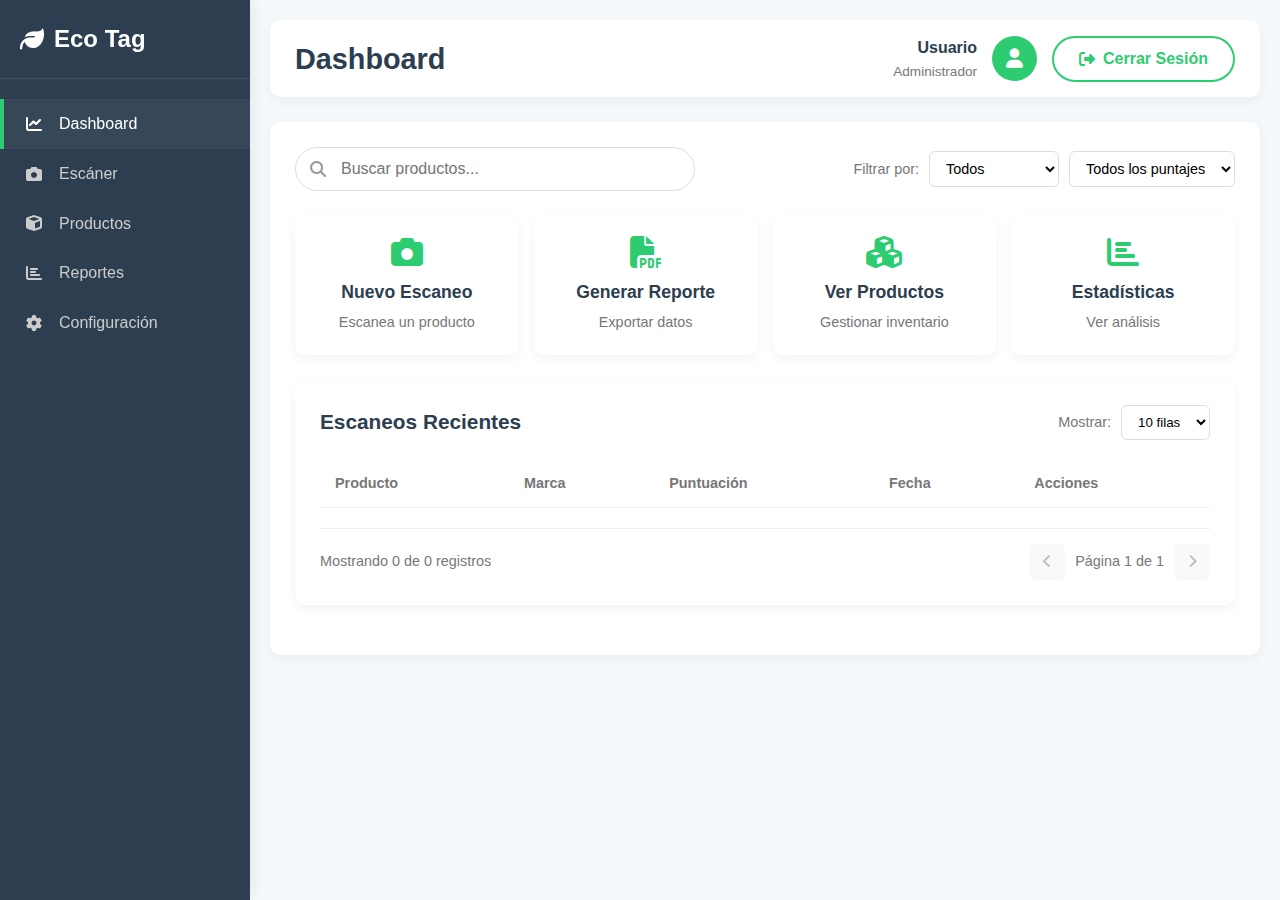
<file: dashboard.html>
<!DOCTYPE html>
<html lang="es">
<head>
    <meta charset="UTF-8">
    <meta name="viewport" content="width=device-width, initial-scale=1.0">
    <title>Dashboard - Eco Tag</title>
    <link rel="stylesheet" href="https://cdnjs.cloudflare.com/ajax/libs/font-awesome/6.4.0/css/all.min.css">
    <link rel="stylesheet" href="styles.css">
</head>
<body>
    <!-- Loading Overlay -->
    <div class="loading-overlay" id="loadingOverlay">
        <div class="spinner"></div>
    </div>

    <!-- Dashboard Container -->
    <div class="dashboard-container">
        <!-- Sidebar -->
        <aside class="sidebar">
            <div class="sidebar-header">
                <div class="logo">
                    <i class="fas fa-leaf"></i>
                    <span>Eco Tag</span>
                </div>
            </div>
            
            <nav class="sidebar-menu">
                <a href="#dashboard" class="menu-item active" data-section="dashboard">
                    <i class="fas fa-chart-line"></i>
                    <span>Dashboard</span>
                </a>
                <a href="#scanner" class="menu-item" data-section="scanner">
                    <i class="fas fa-camera"></i>
                    <span>Escáner</span>
                </a>
                <a href="#products" class="menu-item" data-section="products">
                    <i class="fas fa-cube"></i>
                    <span>Productos</span>
                </a>
                <a href="#reports" class="menu-item" data-section="reports">
                    <i class="fas fa-chart-bar"></i>
                    <span>Reportes</span>
                </a>
                <a href="#settings" class="menu-item" data-section="settings">
                    <i class="fas fa-cog"></i>
                    <span>Configuración</span>
                </a>
            </nav>
        </aside>

        <!-- Main Content -->
        <main class="main-content">
            <!-- Header -->
            <header class="header">
                <h1 class="page-title" id="pageTitle">Dashboard</h1>
                <div class="user-menu">
                    <div class="user-info">
                        <div class="user-name" id="userName">Usuario</div>
                        <div class="user-role" id="userRole">Administrador</div>
                    </div>
                    <div class="user-avatar" id="userAvatar">
                        <i class="fas fa-user"></i>
                    </div>
                    <button class="btn btn-outline" id="logoutBtn">
                        <i class="fas fa-sign-out-alt"></i>
                        Cerrar Sesión
                    </button>
                </div>
            </header>

            <!-- Dashboard Section -->
            <section id="dashboard" class="content-section active-section">
                <div class="action-bar">
                    <div class="search-box">
                        <i class="fas fa-search"></i>
                        <input type="text" id="searchInput" placeholder="Buscar productos...">
                    </div>
                    <div class="filter-options">
                        <span>Filtrar por:</span>
                        <select id="dateFilter">
                            <option value="all">Todos</option>
                            <option value="today">Hoy</option>
                            <option value="week">Esta semana</option>
                            <option value="month">Este mes</option>
                        </select>
                        <select id="scoreFilter">
                            <option value="all">Todos los puntajes</option>
                            <option value="high">Alto (70-100)</option>
                            <option value="medium">Medio (50-69)</option>
                            <option value="low">Bajo (0-49)</option>
                        </select>
                    </div>
                </div>

                <!-- Quick Actions -->
                <div class="quick-actions">
                    <div class="quick-action" onclick="openModal('scanModal')">
                        <i class="fas fa-camera"></i>
                        <h3>Nuevo Escaneo</h3>
                        <p>Escanea un producto</p>
                    </div>
                    <div class="quick-action" onclick="generateReport()">
                        <i class="fas fa-file-pdf"></i>
                        <h3>Generar Reporte</h3>
                        <p>Exportar datos</p>
                    </div>
                    <div class="quick-action" onclick="showSection('products')">
                        <i class="fas fa-cubes"></i>
                        <h3>Ver Productos</h3>
                        <p>Gestionar inventario</p>
                    </div>
                    <div class="quick-action" onclick="showSection('reports')">
                        <i class="fas fa-chart-bar"></i>
                        <h3>Estadísticas</h3>
                        <p>Ver análisis</p>
                    </div>
                </div>

                <!-- Recent Scans Table -->
                <div class="content-section">
                    <div class="section-header">
                        <h2 class="section-title">Escaneos Recientes</h2>
                        <div class="view-options">
                            <span>Mostrar:</span>
                            <select id="rowsPerPage">
                                <option value="10">10 filas</option>
                                <option value="25">25 filas</option>
                                <option value="50">50 filas</option>
                            </select>
                        </div>
                    </div>

                    <div class="table-responsive">
                        <table class="data-table" id="scansTable">
                            <thead>
                                <tr>
                                    <th>Producto</th>
                                    <th>Marca</th>
                                    <th>Puntuación</th>
                                    <th>Fecha</th>
                                    <th>Acciones</th>
                                </tr>
                            </thead>
                            <tbody id="scansTableBody">
                                <!-- Se llena dinámicamente -->
                            </tbody>
                        </table>
                    </div>

                    <div class="table-footer">
                        <div class="table-info" id="tableInfo">
                            Mostrando 0 de 0 registros
                        </div>
                        <div class="pagination">
                            <button class="pagination-btn" id="prevPage" disabled>
                                <i class="fas fa-chevron-left"></i>
                            </button>
                            <span class="pagination-info" id="pageInfo">Página 1 de 1</span>
                            <button class="pagination-btn" id="nextPage" disabled>
                                <i class="fas fa-chevron-right"></i>
                            </button>
                        </div>
                    </div>
                </div>
            </section>

            <!-- Other Sections (se muestran dinámicamente) -->
            <section id="scanner" class="content-section" style="display: none;">
                <!-- Contenido del escáner -->
            </section>

            <section id="products" class="content-section" style="display: none;">
                <!-- Contenido de productos -->
            </section>

            <section id="reports" class="content-section" style="display: none;">
                <!-- Contenido de reportes -->
            </section>

            <section id="settings" class="content-section" style="display: none;">
                <!-- Contenido de configuración -->
            </section>
        </main>
    </div>

    <!-- Modal para nuevo escaneo -->
    <div class="modal" id="scanModal">
        <div class="modal-content">
            <span class="close" onclick="closeModal('scanModal')">&times;</span>
            <h2>Nuevo Escaneo</h2>
            <div class="scan-interface">
                <!-- Aquí iría la interfaz del escáner -->
                <div style="text-align: center; padding: 40px;">
                    <i class="fas fa-camera" style="font-size: 3rem; color: var(--primary); margin-bottom: 20px;"></i>
                    <h3>Funcionalidad de Escáner</h3>
                    <p>Esta funcionalidad se integrará con el sistema de cámara.</p>
                    <button class="btn btn-green" onclick="closeModal('scanModal')">
                        <i class="fas fa-times"></i>
                        Cerrar
                    </button>
                </div>
            </div>
        </div>
    </div>

    <!-- Scripts -->
    <script src="dashboard.js"></script>
</body>
</html>
</file>
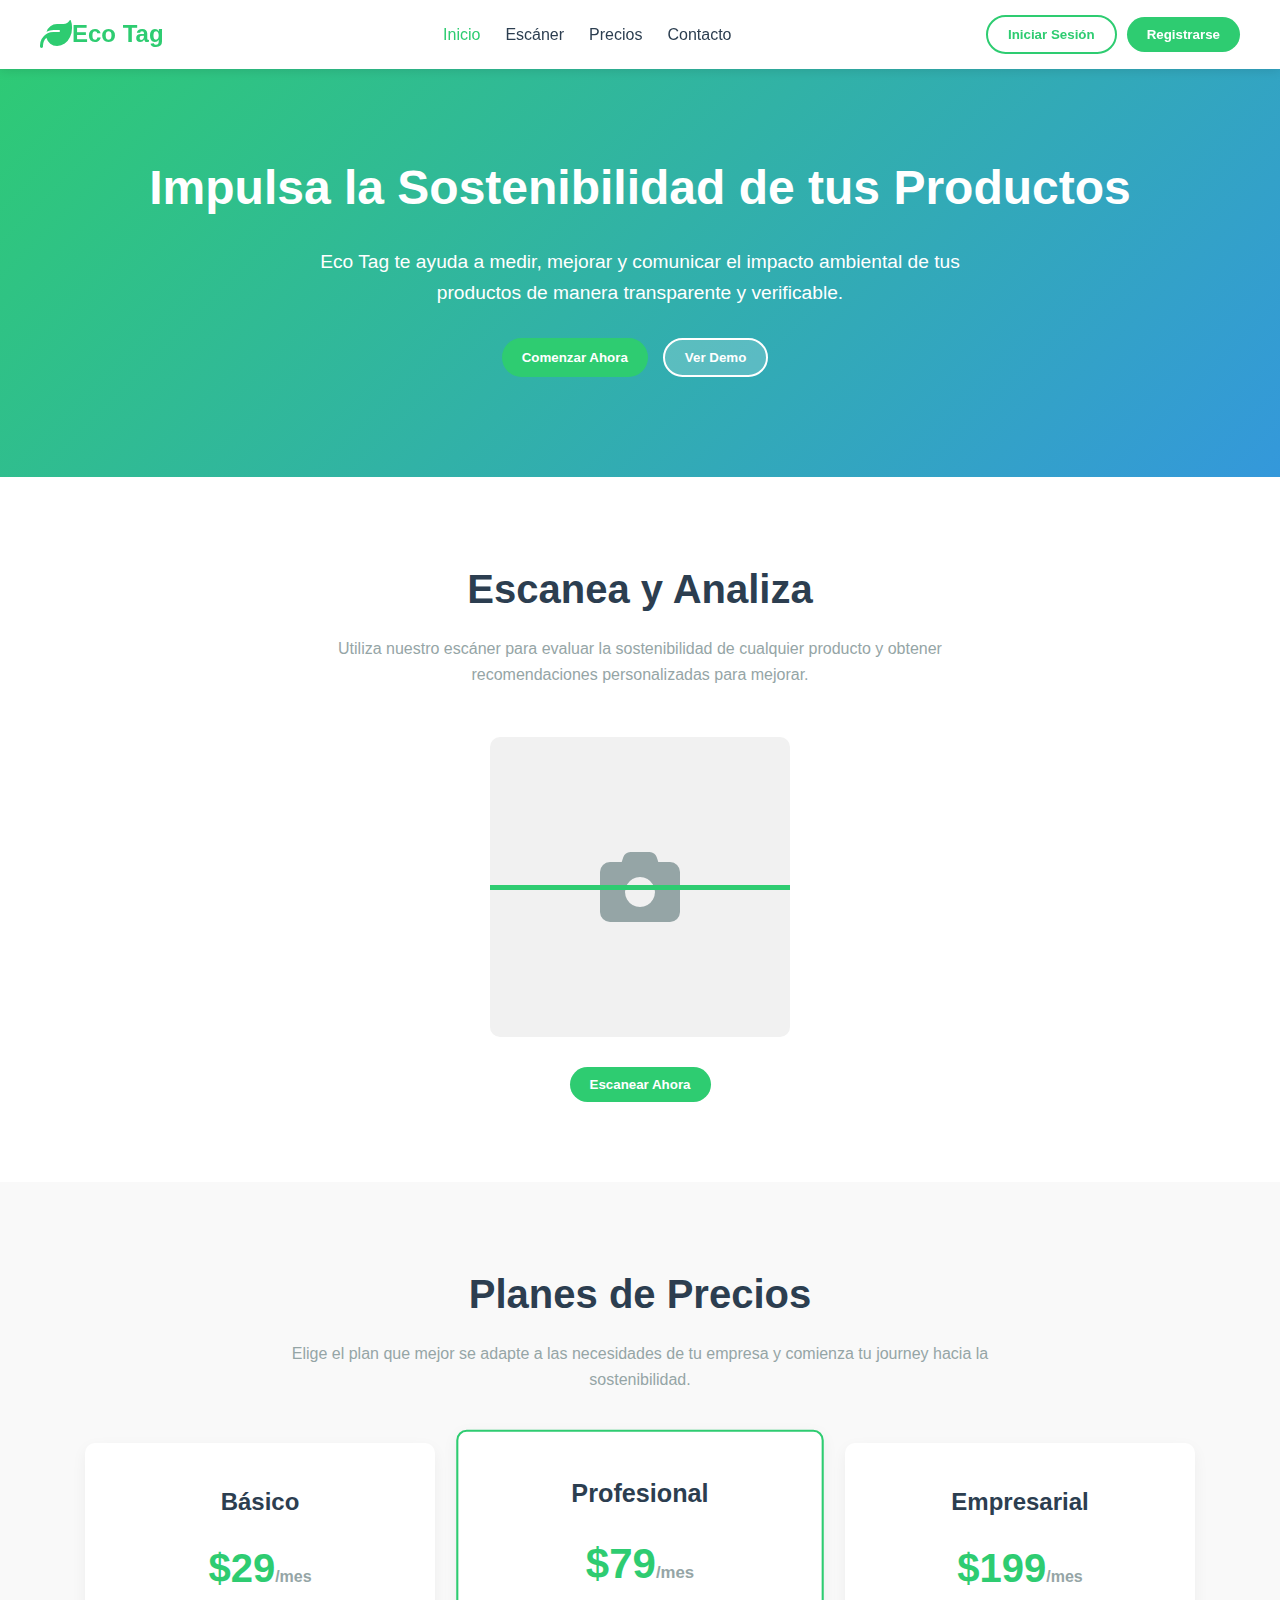
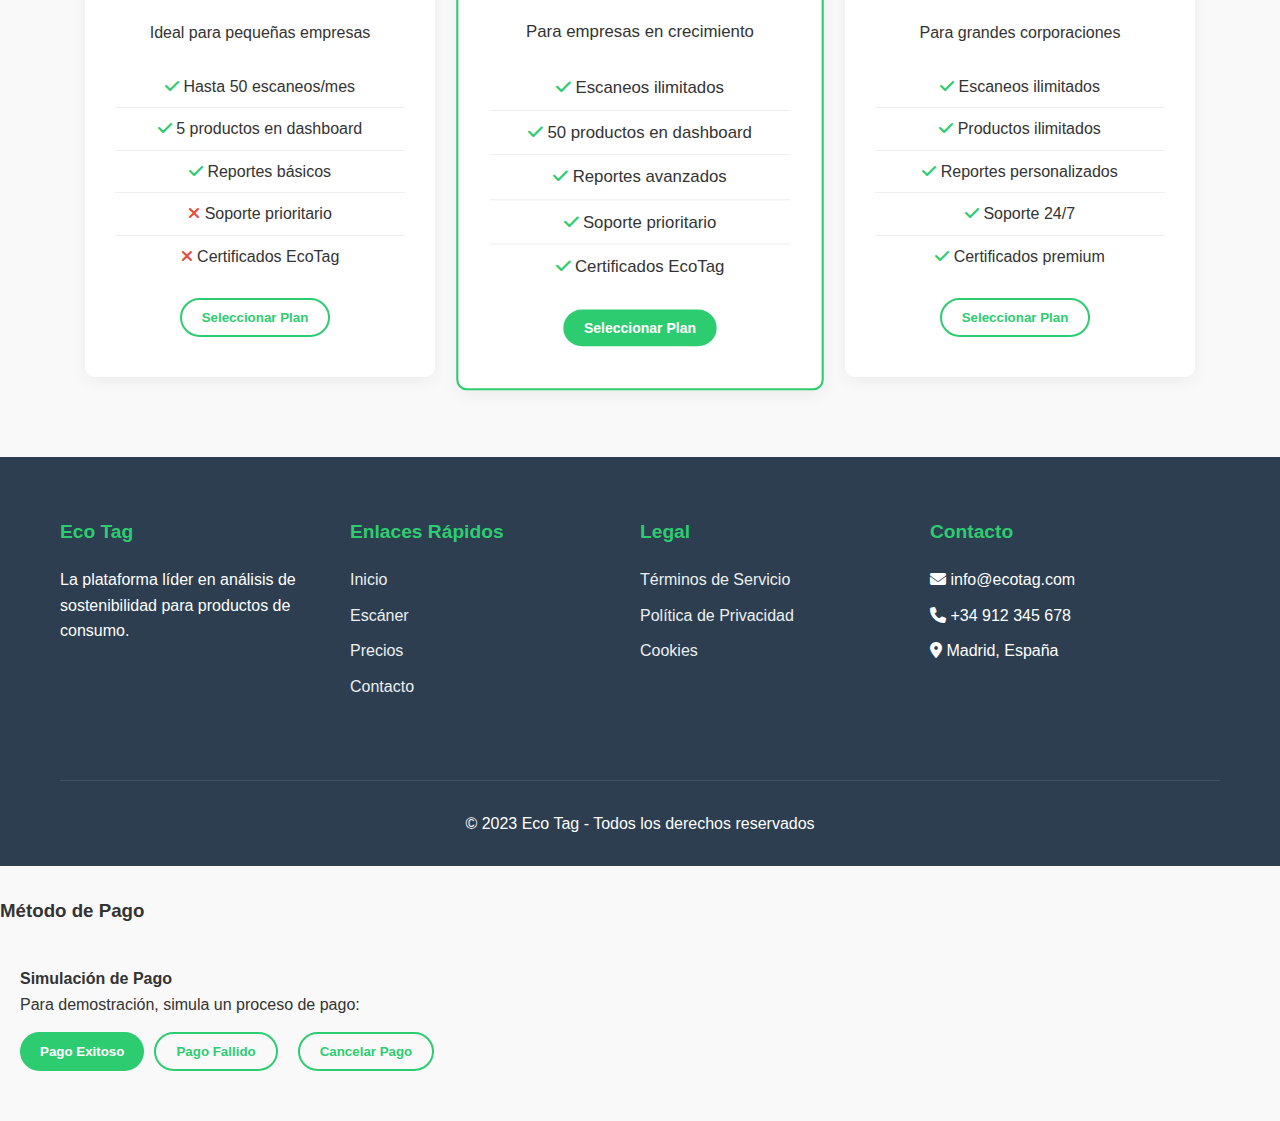
<file: ecotag-completo.html>
<!DOCTYPE html>
<html lang="es">
<head>
    <meta charset="UTF-8">
    <meta name="viewport" content="width=device-width, initial-scale=1.0">
    <title>Eco Tag - Sostenibilidad Empresarial</title>
    <!-- Agrega esto dentro del <head> de tu index.html -->
    <link rel="icon" type="image/x-icon" href="/favicon.ico">
    <link rel="icon" type="image/png" sizes="32x32" href="/favicon-32x32.png">
    <link rel="icon" type="image/png" sizes="16x16" href="/favicon-16x16.png">
    <link rel="apple-touch-icon" sizes="180x180" href="/apple-touch-icon.png">
    <link rel="manifest" href="/site.webmanifest">
    <link rel="stylesheet" href="https://cdnjs.cloudflare.com/ajax/libs/font-awesome/6.4.0/css/all.min.css">
    
    <style>
        /* Estilos generales */
        * {
            margin: 0;
            padding: 0;
            box-sizing: border-box;
            font-family: 'Segoe UI', Tahoma, Geneva, Verdana, sans-serif;
        }
        
        :root {
            --primary: #2ecc71;
            --primary-dark: #27ae60;
            --secondary: #3498db;
            --dark: #2c3e50;
            --light: #ecf0f1;
            --danger: #e74c3c;
            --warning: #f39c12;
            --gray: #95a5a6;
            --white: #ffffff;
        }
        
        body {
            background-color: #f9f9f9;
            color: #333;
            line-height: 1.6;
        }
        
        .container {
            width: 100%;
            max-width: 1200px;
            margin: 0 auto;
            padding: 0 20px;
        }
        
        /* Header y navegación */
        header {
            background-color: var(--white);
            box-shadow: 0 2px 10px rgba(0, 0, 0, 0.1);
            position: fixed;
            width: 100%;
            top: 0;
            z-index: 1000;
        }
        
        .header-container {
            display: flex;
            justify-content: space-between;
            align-items: center;
            padding: 15px 0;
        }
        
        .logo {
            display: flex;
            align-items: center;
        }
        
        .logo img {
            height: 40px;
            margin-right: 10px;
        }
        
        .logo h1 {
            font-size: 24px;
            color: var(--primary);
        }
        
        nav ul {
            display: flex;
            list-style: none;
        }
        
        nav ul li {
            margin-left: 25px;
        }
        
        nav ul li a {
            text-decoration: none;
            color: var(--dark);
            font-weight: 500;
            transition: color 0.3s;
        }
        
        nav ul li a:hover, 
        nav ul li a.active {
            color: var(--primary);
        }
        
        .auth-buttons {
            display: flex;
            align-items: center;
        }
        
        .btn {
            padding: 10px 20px;
            border-radius: 50px;
            border: none;
            cursor: pointer;
            font-weight: 600;
            transition: all 0.3s;
            text-decoration: none;
            display: inline-block;
            text-align: center;
        }
        
        .btn-primary {
            background-color: var(--primary);
            color: white;
        }
        
        .btn-primary:hover {
            background-color: var(--primary-dark);
        }
        
        .btn-outline {
            background-color: transparent;
            border: 2px solid var(--primary);
            color: var(--primary);
            margin-right: 10px;
        }
        
        .btn-outline:hover {
            background-color: var(--primary);
            color: white;
        }
        
        .mobile-menu-btn {
            display: none;
            background: none;
            border: none;
            font-size: 24px;
            cursor: pointer;
            color: var(--dark);
        }
        
        /* Hero Section */
        .hero {
            padding: 150px 0 100px;
            background: linear-gradient(135deg, #2ecc71 0%, #3498db 100%);
            color: white;
            text-align: center;
        }
        
        .hero h2 {
            font-size: 3rem;
            margin-bottom: 20px;
        }
        
        .hero p {
            font-size: 1.2rem;
            max-width: 700px;
            margin: 0 auto 30px;
        }
        
        .hero-buttons {
            display: flex;
            justify-content: center;
            gap: 15px;
        }
        
        /* Scanner Section */
        .scanner {
            padding: 80px 0;
            background-color: var(--white);
        }
        
        .section-title {
            text-align: center;
            margin-bottom: 50px;
            color: var(--dark);
        }
        
        .section-title h2 {
            font-size: 2.5rem;
            margin-bottom: 15px;
        }
        
        .section-title p {
            color: var(--gray);
            max-width: 700px;
            margin: 0 auto;
        }
        
        .scanner-container {
            display: flex;
            flex-direction: column;
            align-items: center;
        }
        
        .scanner-placeholder {
            width: 300px;
            height: 300px;
            background-color: #f1f1f1;
            border-radius: 10px;
            display: flex;
            justify-content: center;
            align-items: center;
            margin-bottom: 30px;
            position: relative;
            overflow: hidden;
        }
        
        .scanner-placeholder::before {
            content: "";
            position: absolute;
            width: 100%;
            height: 5px;
            background-color: var(--primary);
            animation: scan 2s linear infinite;
        }
        
        @keyframes scan {
            0% { top: 0; }
            100% { top: 100%; }
        }
        
        .scanner-placeholder i {
            font-size: 5rem;
            color: var(--gray);
        }
        
        /* Resultados del escaneo */
        .scan-result {
            background-color: var(--white);
            border-radius: 10px;
            box-shadow: 0 5px 15px rgba(0, 0, 0, 0.1);
            padding: 30px;
            margin-top: 30px;
            display: none;
            width: 100%;
            max-width: 800px;
        }
        
        .scan-result.active {
            display: block;
        }
        
        .product-info {
            display: flex;
            align-items: center;
            margin-bottom: 20px;
        }
        
        .product-info img {
            width: 80px;
            height: 80px;
            object-fit: cover;
            border-radius: 10px;
            margin-right: 20px;
            background-color: #f1f1f1;
            display: flex;
            justify-content: center;
            align-items: center;
        }
        
        .product-info h4 {
            font-size: 1.5rem;
            color: var(--dark);
        }
        
        .sustainability-score {
            margin-bottom: 30px;
        }
        
        .score-bar {
            height: 20px;
            background-color: #f1f1f1;
            border-radius: 10px;
            overflow: hidden;
            margin: 10px 0;
        }
        
        .score-fill {
            height: 100%;
            background-color: var(--primary);
            border-radius: 10px;
            width: 0;
            transition: width 1s ease-in-out;
        }
        
        .improvement-list {
            list-style: none;
        }
        
        .improvement-list li {
            padding: 10px 0;
            border-bottom: 1px solid #eee;
            display: flex;
            align-items: center;
        }
        
        .improvement-list li i {
            color: var(--warning);
            margin-right: 10px;
        }
        
        /* Sección de precios */
        .pricing {
            padding: 80px 0;
            background-color: #f9f9f9;
        }
        
        .pricing-plans {
            display: flex;
            justify-content: center;
            flex-wrap: wrap;
            gap: 30px;
        }
        
        .pricing-plan {
            background-color: var(--white);
            border-radius: 10px;
            box-shadow: 0 5px 15px rgba(0, 0, 0, 0.05);
            padding: 40px 30px;
            text-align: center;
            flex: 1;
            min-width: 280px;
            max-width: 350px;
            transition: transform 0.3s;
        }
        
        .pricing-plan:hover {
            transform: translateY(-10px);
        }
        
        .pricing-plan h3 {
            font-size: 1.5rem;
            margin-bottom: 15px;
            color: var(--dark);
        }
        
        .price {
            font-size: 2.5rem;
            font-weight: 700;
            color: var(--primary);
            margin-bottom: 20px;
        }
        
        .price span {
            font-size: 1rem;
            color: var(--gray);
        }
        
        .features {
            list-style: none;
            margin: 20px 0;
        }
        
        .features li {
            padding: 8px 0;
            border-bottom: 1px solid #eee;
        }
        
        .features li:last-child {
            border-bottom: none;
        }
        
        /* Footer */
        footer {
            background-color: var(--dark);
            color: var(--white);
            padding: 60px 0 30px;
        }
        
        .footer-content {
            display: flex;
            flex-wrap: wrap;
            justify-content: space-between;
            margin-bottom: 40px;
        }
        
        .footer-column {
            flex: 1;
            min-width: 250px;
            margin-bottom: 30px;
        }
        
        .footer-column h3 {
            font-size: 1.2rem;
            margin-bottom: 20px;
            color: var(--primary);
        }
        
        .footer-column ul {
            list-style: none;
        }
        
        .footer-column ul li {
            margin-bottom: 10px;
        }
        
        .footer-column ul li a {
            color: var(--light);
            text-decoration: none;
            transition: color 0.3s;
        }
        
        .footer-column ul li a:hover {
            color: var(--primary);
        }
        
        .footer-bottom {
            text-align: center;
            padding-top: 30px;
            border-top: 1px solid rgba(255, 255, 255, 0.1);
        }
        
        /* Modales */
        .modal {
            position: fixed;
            top: 0;
            left: 0;
            width: 100%;
            height: 100%;
            background-color: rgba(0, 0, 0, 0.5);
            display: flex;
            justify-content: center;
            align-items: center;
            z-index: 2000;
            opacity: 0;
            visibility: hidden;
            transition: all 0.3s;
        }
        
        .modal.active {
            opacity: 1;
            visibility: visible;
        }
        
        .modal-content {
            background-color: var(--white);
            border-radius: 10px;
            width: 100%;
            max-width: 500px;
            padding: 30px;
            position: relative;
            transform: translateY(-50px);
            transition: transform 0.3s;
        }
        
        .modal.active .modal-content {
            transform: translateY(0);
        }
        
        .close {
            position: absolute;
            top: 15px;
            right: 15px;
            font-size: 1.5rem;
            cursor: pointer;
            color: var(--gray);
        }
        
        .modal h2 {
            margin-bottom: 20px;
            color: var(--dark);
        }
        
        .form-group {
            margin-bottom: 20px;
        }
        
        .form-group label {
            display: block;
            margin-bottom: 8px;
            font-weight: 500;
        }
        
        .form-group input,
        .form-group select {
            width: 100%;
            padding: 12px 15px;
            border: 1px solid #ddd;
            border-radius: 5px;
            font-size: 1rem;
        }
        
        .form-group input:focus,
        .form-group select:focus {
            outline: none;
            border-color: var(--primary);
        }
        
        .form-footer {
            margin-top: 20px;
            text-align: center;
        }
        
        .form-footer a {
            color: var(--primary);
            text-decoration: none;
            cursor: pointer;
        }
        
        .btn-block {
            display: block;
            width: 100%;
        }
        
        .btn-spinner {
            display: none;
        }
        
        /* Notificaciones */
        .notification {
            position: fixed;
            bottom: 20px;
            right: 20px;
            padding: 15px 25px;
            border-radius: 5px;
            color: white;
            z-index: 3000;
            opacity: 0;
            transform: translateY(100px);
            transition: all 0.3s;
        }
        
        .notification.show {
            opacity: 1;
            transform: translateY(0);
        }
        
        .notification.success {
            background-color: var(--primary);
        }
        
        .notification.error {
            background-color: var(--danger);
        }
        
        .notification.warning {
            background-color: var(--warning);
        }
        
        /* Overlay para menú móvil */
        .menu-overlay {
            position: fixed;
            top: 0;
            left: 0;
            width: 100%;
            height: 100%;
            background-color: rgba(0, 0, 0, 0.5);
            z-index: 900;
            opacity: 0;
            visibility: hidden;
            transition: all 0.3s;
        }
        
        .menu-overlay.active {
            opacity: 1;
            visibility: visible;
        }
        
        /* Menú móvil */
        .mobile-menu {
            position: fixed;
            top: 0;
            right: -300px;
            width: 300px;
            height: 100%;
            background-color: var(--white);
            z-index: 1000;
            padding: 50px 20px;
            transition: right 0.3s;
            overflow-y: auto;
        }
        
        .mobile-menu.active {
            right: 0;
            display: block;
        }
        
        .mobile-menu ul {
            list-style: none;
            margin-bottom: 30px;
        }
        
        .mobile-menu ul li {
            margin-bottom: 15px;
        }
        
        .mobile-menu ul li a {
            text-decoration: none;
            color: var(--dark);
            font-weight: 500;
            display: block;
            padding: 10px 0;
        }
        
        .close-menu {
            position: absolute;
            top: 15px;
            right: 15px;
            font-size: 1.5rem;
            cursor: pointer;
            color: var(--gray);
        }
        
        /* Responsive */
        @media (max-width: 992px) {
            nav ul {
                display: none;
            }
            
            .mobile-menu-btn {
                display: block;
            }
            
            .hero h2 {
                font-size: 2.5rem;
            }
            
            .hero-buttons {
                flex-direction: column;
                align-items: center;
            }
            
            .pricing-plans {
                flex-direction: column;
                align-items: center;
            }
            
            .pricing-plan {
                width: 100%;
            }
        }
        
        @media (max-width: 768px) {
            .hero {
                padding: 120px 0 80px;
            }
            
            .hero h2 {
                font-size: 2rem;
            }
            
            .footer-content {
                flex-direction: column;
            }
            
            .product-info {
                flex-direction: column;
                text-align: center;
            }
            
            .product-info img {
                margin-right: 0;
                margin-bottom: 15px;
            }
        }
        
        /* Loading overlay */
        .loading-overlay {
            position: fixed;
            top: 0;
            left: 0;
            width: 100%;
            height: 100%;
            background: rgba(255, 255, 255, 0.9);
            display: flex;
            justify-content: center;
            align-items: center;
            z-index: 9999;
            opacity: 1;
            transition: opacity 0.3s ease;
        }
        
        .loading-overlay.hidden {
            opacity: 0;
            pointer-events: none;
            display: none;
        }
        
        .spinner {
            width: 50px;
            height: 50px;
            border: 5px solid #f3f3f3;
            border-top: 5px solid var(--primary);
            border-radius: 50%;
            animation: spin 1s linear infinite;
        }
        
        @keyframes spin {
            0% { transform: rotate(0deg); }
            100% { transform: rotate(360deg); }
        }
        
        /* Estilos para la simulación de pago */
        .payment-success {
            text-align: center;
            padding: 20px;
            background: #f9f9f9;
            border-radius: 10px;
            margin-top: 20px;
        }
        
        .payment-success i {
            font-size: 4rem;
            color: #2ecc71;
            margin-bottom: 15px;
            display: block;
        }
        
        .btn-green {
            background-color: #2ecc71;
            color: white;
            border: none;
            padding: 10px 20px;
            border-radius: 5px;
            cursor: pointer;
            margin-top: 15px;
        }
        
        .btn-green:hover {
            background-color: #27ae60;
        }
        
        .payment-plan {
            border: 1px solid #ddd;
            border-radius: 8px;
            padding: 15px;
            margin: 10px 0;
            cursor: pointer;
            transition: all 0.3s;
        }
        
        .payment-plan.selected {
            border-color: #2ecc71;
            background-color: #f0f9f0;
        }
        
        .payment-plan h4 {
            margin: 0 0 10px 0;
            color: #2c3e50;
        }
        
        .payment-plan p {
            margin: 5px 0;
            color: #7f8c8d;
        }
    </style>
</head>
<body>
    <!-- Loading overlay para mejor experiencia de usuario -->
    <div class="loading-overlay" id="loadingOverlay">
        <div class="spinner"></div>
    </div>
    
    <!-- Header -->
    <header>
        <div class="container header-container">
            <div class="logo">
                <i class="fas fa-leaf" style="font-size: 32px; color: #2ecc71;"></i>
                <h1>Eco Tag</h1>
            </div>
            
            <nav>
                <ul>
                    <li><a href="#" class="active">Inicio</a></li>
                    <li><a href="#scanner">Escáner</a></li>
                    <li><a href="#pricing">Precios</a></li>
                    <li><a href="#contact">Contacto</a></li>
                </ul>
            </nav>
            
            <div class="auth-buttons">
                <button class="btn btn-outline" id="loginBtn">Iniciar Sesión</button>
                <button class="btn btn-primary" id="registerBtn">Registrarse</button>
            </div>
            
            <button class="mobile-menu-btn" id="mobileMenuBtn">
                <i class="fas fa-bars"></i>
            </button>
        </div>
    </header>
    
    <!-- Overlay para menú móvil -->
    <div class="menu-overlay" id="menuOverlay"></div>
    
    <!-- Hero Section -->
    <section class="hero">
        <div class="container">
            <h2>Impulsa la Sostenibilidad de tus Productos</h2>
            <p>Eco Tag te ayuda a medir, mejorar y comunicar el impacto ambiental de tus productos de manera transparente y verificable.</p>
            <div class="hero-buttons">
                <button class="btn btn-primary" id="startBtn">Comenzar Ahora</button>
                <button class="btn btn-outline" style="background-color: rgba(255,255,255,0.2); color: white; border-color: white;" id="demoBtn">Ver Demo</button>
            </div>
        </div>
    </section>
    
    <!-- Scanner Section -->
    <section class="scanner" id="scanner">
        <div class="container">
            <div class="section-title">
                <h2>Escanea y Analiza</h2>
                <p>Utiliza nuestro escáner para evaluar la sostenibilidad de cualquier producto y obtener recomendaciones personalizadas para mejorar.</p>
            </div>
            
            <div class="scanner-container">
                <div class="scanner-placeholder">
                    <i class="fas fa-camera"></i>
                </div>
                <button class="btn btn-primary" id="scanBtn">Escanear Ahora</button>
                
                <!-- Resultados del escaneo -->
                <div class="scan-result" id="scanResult">
                    <div class="product-info">
                        <i class="fas fa-cube" style="font-size: 48px; padding: 16px; background: #f1f1f1; border-radius: 10px;"></i>
                        <h4>Producto Escaneado</h4>
                    </div>
                    
                    <div class="sustainability-score">
                        <h3>Puntuación de Sostenibilidad</h3>
                        <div class="score-bar">
                            <div class="score-fill" style="width: 65%;"></div>
                        </div>
                        <p><span class="score-value">65%</span> Sostenible</p>
                    </div>
                    
                    <div class="improvements">
                        <h3>Recomendaciones de Mejora</h3>
                        <ul class="improvement-list">
                            <li><i class="fas fa-times-circle"></i> <strong>Envase:</strong> Reducir plástico de un solo uso (Alto impacto)</li>
                            <li><i class="fas fa-times-circle"></i> <strong>Cadena de suministro:</strong> Utilizar proveedores locales (Medio impacto)</li>
                            <li><i class="fas fa-times-circle"></i> <strong>Energía:</strong> Implementar energías renovables (Alto impacto)</li>
                        </ul>
                    </div>
                </div>
            </div>
        </div>
    </section>
    
    <!-- Pricing Section -->
    <section class="pricing" id="pricing">
        <div class="container">
            <div class="section-title">
                <h2>Planes de Precios</h2>
                <p>Elige el plan que mejor se adapte a las necesidades de tu empresa y comienza tu journey hacia la sostenibilidad.</p>
            </div>
            
            <div class="pricing-plans">
                <div class="pricing-plan">
                    <h3>Básico</h3>
                    <div class="price">$29<span>/mes</span></div>
                    <p>Ideal para pequeñas empresas</p>
                    <ul class="features">
                        <li><i class="fas fa-check" style="color: #2ecc71;"></i> Hasta 50 escaneos/mes</li>
                        <li><i class="fas fa-check" style="color: #2ecc71;"></i> 5 productos en dashboard</li>
                        <li><i class="fas fa-check" style="color: #2ecc71;"></i> Reportes básicos</li>
                        <li><i class="fas fa-times" style="color: #e74c3c;"></i> Soporte prioritario</li>
                        <li><i class="fas fa-times" style="color: #e74c3c;"></i> Certificados EcoTag</li>
                    </ul>
                    <button class="btn btn-outline payment-btn" data-plan="basico" data-amount="$29/mes">Seleccionar Plan</button>
                </div>
                
                <div class="pricing-plan" style="border: 2px solid #2ecc71; transform: scale(1.05);">
                    <h3>Profesional</h3>
                    <div class="price">$79<span>/mes</span></div>
                    <p>Para empresas en crecimiento</p>
                    <ul class="features">
                        <li><i class="fas fa-check" style="color: #2ecc71;"></i> Escaneos ilimitados</li>
                        <li><i class="fas fa-check" style="color: #2ecc71;"></i> 50 productos en dashboard</li>
                        <li><i class="fas fa-check" style="color: #2ecc71;"></i> Reportes avanzados</li>
                        <li><i class="fas fa-check" style="color: #2ecc71;"></i> Soporte prioritario</li>
                        <li><i class="fas fa-check" style="color: #2ecc71;"></i> Certificados EcoTag</li>
                    </ul>
                    <button class="btn btn-primary payment-btn" data-plan="profesional" data-amount="$79/mes">Seleccionar Plan</button>
                </div>
                
                <div class="pricing-plan">
                    <h3>Empresarial</h3>
                    <div class="price">$199<span>/mes</span></div>
                    <p>Para grandes corporaciones</p>
                    <ul class="features">
                        <li><i class="fas fa-check" style="color: #2ecc71;"></i> Escaneos ilimitados</li>
                        <li><i class="fas fa-check" style="color: #2ecc71;"></i> Productos ilimitados</li>
                        <li><i class="fas fa-check" style="color: #2ecc71;"></i> Reportes personalizados</li>
                        <li><i class="fas fa-check" style="color: #2ecc71;"></i> Soporte 24/7</li>
                        <li><i class="fas fa-check" style="color: #2ecc71;"></i> Certificados premium</li>
                    </ul>
                    <button class="btn btn-outline payment-btn" data-plan="empresarial" data-amount="$199/mes">Seleccionar Plan</button>
                </div>
            </div>
        </div>
    </section>
    
    <!-- Footer -->
    <footer id="contact">
        <div class="container">
            <div class="footer-content">
                <div class="footer-column">
                    <h3>Eco Tag</h3>
                    <p>La plataforma líder en análisis de sostenibilidad para productos de consumo.</p>
                </div>
                
                <div class="footer-column">
                    <h3>Enlaces Rápidos</h3>
                    <ul>
                        <li><a href="#">Inicio</a></li>
                        <li><a href="#scanner">Escáner</a></li>
                        <li><a href="#pricing">Precios</a></li>
                        <li><a href="#">Contacto</a></li>
                    </ul>
                </div>
                
                <div class="footer-column">
                    <h3>Legal</h3>
                    <ul>
                        <li><a href="#">Términos de Servicio</a></li>
                        <li><a href="#">Política de Privacidad</a></li>
                        <li><a href="#">Cookies</a></li>
                    </ul>
                </div>
                
                <div class="footer-column">
                    <h3>Contacto</h3>
                    <ul>
                        <li><i class="fas fa-envelope"></i> info@ecotag.com</li>
                        <li><i class="fas fa-phone"></i> +34 912 345 678</li>
                        <li><i class="fas fa-map-marker-alt"></i> Madrid, España</li>
                    </ul>
                </div>
            </div>
            
            <div class="footer-bottom">
                <p>&copy; 2023 Eco Tag - Todos los derechos reservados</p>
            </div>
        </div>
    </footer>
    
    <!-- Modal de Login -->
    <div class="modal" id="loginModal">
        <div class="modal-content">
            <span class="close">&times;</span>
            <h2>Iniciar Sesión</h2>
            <form id="loginForm">
                <div class="form-group">
                    <label for="login-email">Email</label>
                    <input type="email" id="login-email" placeholder="tu@empresa.com" required>
                </div>
                <div class="form-group">
                    <label for="login-password">Contraseña</label>
                    <input type="password" id="login-password" placeholder="••••••••" required>
                </div>
                <button type="submit" class="btn btn-primary btn-block" id="loginSubmit">
                    <span id="loginText">Iniciar Sesión</span>
                    <span class="btn-spinner" id="loginSpinner" style="display: none;"><i class="fas fa-spinner fa-spin"></i></span>
                </button>
                <div class="form-footer">
                    <p>¿No tienes cuenta? <a href="#" id="goToRegister">Regístrate aquí</a></p>
                </div>
            </form>
        </div>
    </div>
    
    <!-- Modal de Registro -->
    <div class="modal" id="registerModal">
        <div class="modal-content">
            <span class="close">&times;</span>
            <h2>Crear Cuenta</h2>
            <form id="registerForm">
                <div class="form-group">
                    <label for="register-company">Empresa</label>
                    <input type="text" id="register-company" placeholder="Nombre de tu empresa" required>
                </div>
                <div class="form-group">
                    <label for="register-email">Email</label>
                    <input type="email" id="register-email" placeholder="tu@empresa.com" required>
                </div>
                <div class="form-group">
                    <label for="register-password">Contraseña</label>
                    <input type="password" id="register-password" placeholder="••••••••" required>
                </div>
                <div class="form-group">
                    <label for="register-confirmPassword">Confirmar Contraseña</label>
                    <input type="password" id="register-confirmPassword" placeholder="••••••••" required>
                </div>
                <div class="form-group">
                    <label for="register-plan">Plan</label>
                    <select id="register-plan" required>
                        <option value="">Selecciona un plan</option>
                        <option value="basico">Básico ($29/mes)</option>
                        <option value="profesional">Profesional ($79/mes)</option>
                        <option value="empresarial">Empresarial ($199/mes)</option>
                    </select>
                </div>
                <button type="submit" class="btn btn-primary btn-block" id="registerSubmit">
                    <span id="registerText">Crear Cuenta</span>
                    <span class="btn-spinner" id="registerSpinner" style="display: none;"><i class="fas fa-spinner fa-spin"></i></span>
                </button>
                <div class="form-footer">
                    <p>¿Ya tienes cuenta? <a href="#" id="goToLogin">Inicia sesión aquí</a></p>
                </div>
            </form>
        </div>
    </div>
    
    <!-- Modal de Pago -->
    <div class="modal" id="paymentModal">
        <div class="modal-content">
            <span class="close">&times;</span>
            <h2>Completa tu Suscripción</h2>
            <div class="plan-summary"></div>
            <p>Estás suscribiéndote al plan: <strong id="selected-plan">Selecciona un plan</strong></p>
            
            <p>Precio: <strong id="selected-amount">-</strong></p>
             </div>
              <div class="payment-methods">
            <h3>Método de Pago</h3>
             <!-- Contenedor de botones de PayPal -->
            <div id="paypal-button-container"></div>
             <!-- Fallback para desarrollo/pruebas -->
            <div id="paypal-fallback" style="display: none;">
                <div class="dev-notice">
                    <h4>Modo de Desarrollo</h4>
                    <p>PayPal no está disponible en este momento. Puedes simular el proceso de pago:</p>
                    
                    <div class="simulation-buttons">
                        <button type="button" class="btn btn-primary" id="simulateSuccess">
                            Simular Pago Exitoso
                        </button>
                        <button type="button" class="btn btn-outline" id="simulateFailure">
                            Simular Error de Pago
                        </button>
                    </div>
                    
                    <div class="test-credentials">
                        <p><strong>Credenciales de prueba para PayPal Sandbox:</strong></p>
                        <ul>
                            <li>Email: sb-43f7po31158410@personal.example.com</li>
                            <li>Contraseña: 123456789</li>
                        </ul>
                    </div>
                </div>
            </div>
        </div>
    </div>
</div>
            
            <div style="margin: 30px 0;">
                <h3>Método de Pago</h3>
                <div id="paypal-button-container" style="display: none;"></div>
                
                <div style="background: #f9f9f9; padding: 20px; border-radius: 8px; margin-top: 20px;">
                    <h4>Simulación de Pago</h4>
                    <p>Para demostración, simula un proceso de pago:</p>
                    <div style="display: flex; gap: 10px; margin-top: 15px; flex-wrap: wrap;">
                        <button type="button" class="btn btn-primary" id="simulateSuccess">Pago Exitoso</button>
                        <button type="button" class="btn btn-outline" id="simulateFailure">Pago Fallido</button>
                        <button type="button" class="btn btn-outline" id="simulateCancel">Cancelar Pago</button>
                    </div>
                </div>
            </div>
        </div>
    </div>
    
    <!-- Notificación -->
    <div class="notification" id="notification"></div>

    <!-- Scripts -->
    <script>
        // ==============================================
        // SIMULACIÓN DE API Y AUTH (para demostración)
        // ==============================================
        
        // Simular localStorage para almacenamiento de datos
        if (!window.localStorage) {
            window.localStorage = {
                getItem: function(key) {
                    return this[key] || null;
                },
                setItem: function(key, value) {
                    this[key] = value.toString();
                },
                removeItem: function(key) {
                    delete this[key];
                }
            };
        }
        
        // Simulación de API
        const EcoTagAPI = {
            processScan: async function(token, data) {
                // Simular retardo de red
                await new Promise(resolve => setTimeout(resolve, 1500));
                
                // Simular respuesta del servidor
                return {
                    success: true,
                    data: {
                        product: {
                            id: data.product_id,
                            name: data.product_name,
                            category: data.category
                        },
                        sustainability_score: Math.floor(Math.random() * 40) + 60, // Entre 60-100%
                        improvement_recommendations: [
                            {
                                category: "Envase",
                                suggestion: "Reducir plástico de un solo uso",
                                impact: "Alto impacto"
                            },
                            {
                                category: "Cadena de suministro",
                                suggestion: "Utilizar proveedores locales",
                                impact: "Medio impacto"
                            },
                            {
                                category: "Energía",
                                suggestion: "Implementar energías renovables",
                                impact: "Alto impacto"
                            }
                        ]
                    }
                };
            }
        };
        
        // Simulación de Auth Manager
        const authManager = {
            isAuthenticated: function() {
                const user = localStorage.getItem('ecotag_user');
                return user !== null;
            },
            
            getUser: function() {
                const user = localStorage.getItem('ecotag_user');
                return user ? JSON.parse(user) : null;
            },
            
            getToken: function() {
                return localStorage.getItem('ecotag_token') || 'simulated_token';
            },
            
            login: async function(credentials) {
                // Simular retardo de red
                await new Promise(resolve => setTimeout(resolve, 1000));
                
                // Simular verificación de credenciales
                if (credentials.email && credentials.password) {
                    // Guardar en localStorage
                    localStorage.setItem('ecotag_user', JSON.stringify({
                        company: "Empresa Demo",
                        email: credentials.email,
                        plan: "profesional"
                    }));
                    
                    localStorage.setItem('ecotag_token', 'simulated_jwt_token');
                    
                    return { success: true, message: "Login exitoso" };
                } else {
                    return { success: false, message: "Credenciales inválidas" };
                }
            },
            
            register: async function(userData) {
                // Simular retardo de net
                await new Promise(resolve => setTimeout(resolve, 1500));
                
                // Simular registro exitoso
                if (userData.company && userData.email && userData.password) {
                    // Guardar en localStorage
                    localStorage.setItem('ecotag_user', JSON.stringify({
                        company: userData.company,
                        email: userData.email,
                        plan: userData.plan
                    }));
                    
                    localStorage.setItem('ecotag_token', 'simulated_jwt_token');
                    
                    return { success: true, message: "Registro exitoso" };
                } else {
                    return { success: false, message: "Datos incompletos" };
                }
            },
            
            logout: function() {
                localStorage.removeItem('ecotag_user');
                localStorage.removeItem('ecotag_token');
            }
        };
        
        // Utilidades
        function isValidEmail(email) {
            const re = /^[^\s@]+@[^\s@]+\.[^\s@]+$/;
            return re.test(email);
        }
        
        function showNotification(message, type = 'success') {
            const notification = document.getElementById('notification');
            notification.textContent = message;
            notification.className = 'notification ' + type;
            notification.classList.add('show');
            
            setTimeout(() => {
                notification.classList.remove('show');
            }, 3000);
        }
        
        // Funciones globales para manejo de modales
        function openModal(modal) {
            if (modal) {
                modal.classList.add('active');
                document.body.style.overflow = 'hidden';
            }
        }
        
        function closeModal(modal) {
            if (modal) {
                modal.classList.remove('active');
                document.body.style.overflow = 'auto';
            }
        }
        
        // ==============================================
        // INTEGRACIÓN CON LA APLICACIÓN ECO TAG
        // ==============================================
        
        // Esperar a que todos los recursos estén listos
        window.addEventListener('load', function() {
            // Ocultar loading overlay
            const loadingOverlay = document.getElementById('loadingOverlay');
            if (loadingOverlay) {
                setTimeout(() => {
                    loadingOverlay.classList.add('hidden');
                }, 500);
            }
        });
        
        document.addEventListener('DOMContentLoaded', function() {
            // Mover la creación del menú móvil al principio para mejor rendimiento
            initializeMobileMenu();
            
            // Inicializar modales
            initializeModals();
            
            // Inicializar funcionalidad de escaneo
            initializeScanner();
            
            // Inicializar funcionalidad de pago
            initializePayment();
            
            // Configurar otros event listeners
            setupEventListeners();
            
            // Verificar autenticación y redirigir si es necesario
            checkAuthAndRedirect();
        });
        
        function initializeMobileMenu() {
            const mobileMenuBtn = document.querySelector('.mobile-menu-btn');
            if (!mobileMenuBtn) return;
            
            const mobileMenu = document.createElement('div');
            mobileMenu.classList.add('mobile-menu');
            mobileMenu.innerHTML = `
                <ul>
                    <li><a href="#" class="active">Inicio</a></li>
                    <li><a href="#scanner">Escáner</a></li>
                    <li><a href="products.html">Mis Productos</a></li>
                    <li><a href="scans.html">Mis Escaneos</a></li>
                    <li><a href="#pricing">Precios</a></li>
                    <li><a href="#contact">Contacto</a></li>
                </ul>
                <div class="auth-buttons">
                    <button class="btn btn-outline" id="mobileLoginBtn">Iniciar Sesión</button>
                    <button class="btn btn-primary" id="mobileRegisterBtn">Registrarse</button>
                </div>
                <div class="close-menu"><i class="fas fa-times"></i></div>
            `;
            document.body.appendChild(mobileMenu);
            
            const menuOverlay = document.getElementById('menuOverlay');
            const closeMenu = mobileMenu.querySelector('.close-menu');
            
            mobileMenuBtn.addEventListener('click', function() {
                mobileMenu.classList.add('active');
                menuOverlay.classList.add('active');
                document.body.style.overflow = 'hidden';
            });
            
            function closeMobileMenu() {
                mobileMenu.classList.remove('active');
                menuOverlay.classList.remove('active');
                document.body.style.overflow = 'auto';
            }
            
            closeMenu.addEventListener('click', closeMobileMenu);
            if (menuOverlay) {
                menuOverlay.addEventListener('click', closeMobileMenu);
            }
            
            // Event listeners para botones móviles
            const mobileLoginBtn = document.getElementById('mobileLoginBtn');
            const mobileRegisterBtn = document.getElementById('mobileRegisterBtn');
            
            if (mobileLoginBtn) {
                mobileLoginBtn.addEventListener('click', function() {
                    closeMobileMenu();
                    openModal(document.getElementById('loginModal'));
                });
            }
            
            if (mobileRegisterBtn) {
                mobileRegisterBtn.addEventListener('click', function() {
                    closeMobileMenu();
                    openModal(document.getElementById('registerModal'));
                });
            }
        }
        
        function initializeModals() {
            const loginModal = document.getElementById('loginModal');
            const registerModal = document.getElementById('registerModal');
            const paymentModal = document.getElementById('paymentModal');
            const closeButtons = document.querySelectorAll('.close');
            
            closeButtons.forEach(button => {
                button.addEventListener('click', function() {
                    const modal = this.closest('.modal');
                    closeModal(modal);
                });
            });
            
            // Close modal when clicking outside
            window.addEventListener('click', function(e) {
                if (e.target.classList.contains('modal')) {
                    closeModal(e.target);
                }
            });
            
            // Form submission
            const loginForm = document.getElementById('loginForm');
            if (loginForm) {
                loginForm.addEventListener('submit', handleLogin);
            }
            
            const registerForm = document.getElementById('registerForm');
            if (registerForm) {
                registerForm.addEventListener('submit', handleRegister);
            }
            
            // Navegación entre modales
            const goToRegister = document.getElementById('goToRegister');
            const goToLogin = document.getElementById('goToLogin');
            
            if (goToRegister) {
                goToRegister.addEventListener('click', function(e) {
                    e.preventDefault();
                    closeModal(loginModal);
                    openModal(registerModal);
                });
            }
            
            if (goToLogin) {
                goToLogin.addEventListener('click', function(e) {
                    e.preventDefault();
                    closeModal(registerModal);
                    openModal(loginModal);
                });
            }
        }
        
        async function handleLogin(e) {
            e.preventDefault();
            
            const email = document.getElementById('login-email').value;
            const password = document.getElementById('login-password').value;
            const loginText = document.getElementById('loginText');
            const loginSpinner = document.getElementById('loginSpinner');
            const loginSubmit = document.getElementById('loginSubmit');
            
            // Validación básica
            if (!isValidEmail(email)) {
                showNotification('Por favor ingresa un email válido', 'error');
                return;
            }
            
            // Mostrar loading
            if (loginText) loginText.style.display = 'none';
            if (loginSpinner) loginSpinner.style.display = 'block';
            if (loginSubmit) loginSubmit.disabled = true;
            
            try {
                const result = await authManager.login({ email, password });
                
                if (result.success) {
                    closeModal(document.getElementById('loginModal'));
                    showNotification(`Bienvenido ${authManager.getUser().company}`, 'success');
                    
                    // Redirigir a productos si estamos en la página principal
                    if (window.location.pathname.endsWith('index.html') || window.location.pathname === '/') {
                        setTimeout(() => {
                            window.location.href = 'products.html';
                        }, 1000);
                    }
                } else {
                    showNotification('Error: ' + result.message, 'error');
                }
            } catch (error) {
                showNotification('Error: ' + error.message, 'error');
            } finally {
                if (loginText) loginText.style.display = 'block';
                if (loginSpinner) loginSpinner.style.display = 'none';
                if (loginSubmit) loginSubmit.disabled = false;
            }
        }
        
        async function handleRegister(e) {
            e.preventDefault();
            
            const company = document.getElementById('register-company').value;
            const email = document.getElementById('register-email').value;
            const password = document.getElementById('register-password').value;
            const confirmPassword = document.getElementById('register-confirmPassword').value;
            const plan = document.getElementById('register-plan').value;
            const registerText = document.getElementById('registerText');
            const registerSpinner = document.getElementById('registerSpinner');
            const registerSubmit = document.getElementById('registerSubmit');
            
            // Validaciones
            if (company.length < 2) {
                showNotification('El nombre de la empresa debe tener al menos 2 caracteres', 'error');
                return;
            }
            
            if (!isValidEmail(email)) {
                showNotification('Por favor ingresa un email válido', 'error');
                return;
            }
            
            if (password.length < 6) {
                showNotification('La contraseña debe tener al menos 6 caracteres', 'error');
                return;
            }
            
            // Validar contraseñas
            if (password !== confirmPassword) {
                showNotification('Las contraseñas no coinciden', 'error');
                return;
            }
            
            // Mostrar loading
            if (registerText) registerText.style.display = 'none';
            if (registerSpinner) registerSpinner.style.display = 'block';
            if (registerSubmit) registerSubmit.disabled = true;
            
            try {
                const result = await authManager.register({
                    company, email, password, confirmPassword, plan
                });
                
                if (result.success) {
                    closeModal(document.getElementById('registerModal'));
                    showNotification(`¡Bienvenido a Eco Tag! Tu cuenta para ${company} ha sido creada.`, 'success');
                    
                    // Redirigir a productos después de registro exitoso
                    setTimeout(() => {
                        window.location.href = 'products.html';
                    }, 1500);
                } else {
                    showNotification('Error: ' + result.message, 'error');
                }
            } catch (error) {
                showNotification('Error: ' + error.message, 'error');
            } finally {
                if (registerText) registerText.style.display = 'block';
                if (registerSpinner) registerSpinner.style.display = 'none';
                if (registerSubmit) registerSubmit.disabled = false;
            }
        }
        
        function initializeScanner() {
            const scanBtn = document.getElementById('scanBtn');
            
            if (scanBtn) {
                scanBtn.addEventListener('click', handleScan);
            }
        }
        
        async function handleScan() {
            if (!authManager.isAuthenticated()) {
                showNotification('Por favor inicia sesión para escanear productos', 'warning');
                openModal(document.getElementById('loginModal'));
                return;
            }
            
            const scanBtn = document.getElementById('scanBtn');
            
            // Simulate scanning process
            scanBtn.innerHTML = '<i class="fas fa-spinner fa-spin"></i> Escaneando...';
            scanBtn.disabled = true;
            
            try {
                // Usar la API para procesar el escaneo
                const result = await EcoTagAPI.processScan(authManager.getToken(), {
                    product_id: "prod_" + Math.random().toString(36).substr(2, 9),
                    product_name: "Producto Escaneado " + Math.floor(Math.random() * 1000),
                    category: "General"
                });
                
                // Mostrar resultados
                const scanData = result.data;
                const productTitle = document.querySelector('.product-info h4');
                const scoreFill = document.querySelector('.score-fill');
                const sustainabilityScore = document.querySelector('.sustainability-score span');
                const recommendationsList = document.querySelector('.improvement-list');
                
                if (productTitle) productTitle.textContent = scanData.product.name;
                if (scoreFill) scoreFill.style.width = scanData.sustainability_score + '%';
                if (sustainabilityScore) sustainabilityScore.textContent = scanData.sustainability_score + '% Sostenible';
                
                // Actualizar recomendaciones
                if (recommendationsList) {
                    recommendationsList.innerHTML = '';
                    
                    scanData.improvement_recommendations.forEach(rec => {
                        const li = document.createElement('li');
                        li.innerHTML = `<i class="fas fa-times-circle"></i> <strong>${rec.category}:</strong> ${rec.suggestion} (${rec.impact})`;
                        recommendationsList.appendChild(li);
                    });
                }
                
                const scanResult = document.getElementById('scanResult');
                if (scanResult) {
                    scanResult.classList.add('active');
                    
                    // Scroll to results
                    scanResult.scrollIntoView({ behavior: 'smooth', block: 'start' });
                }
                
                showNotification('Escaneo completado correctamente', 'success');
                
            } catch (error) {
                console.error('Error en escaneo:', error);
                showNotification('Error al procesar el escaneo: ' + error.message, 'error');
            } finally {
                const scanBtn = document.getElementById('scanBtn');
                if (scanBtn) {
                    scanBtn.innerHTML = 'Escanear Ahora';
                    scanBtn.disabled = false;
                }
            }
        }
        
        function initializePayment() {
            // PayPal Simulation
            const simulateSuccess = document.getElementById('simulateSuccess');
            const simulateFailure = document.getElementById('simulateFailure');
            const simulateCancel = document.getElementById('simulateCancel');
            
            if (simulateSuccess) {
                simulateSuccess.addEventListener('click', handleSuccessPayment);
            }
            
            if (simulateFailure) {
                simulateFailure.addEventListener('click', handleFailedPayment);
            }
            
            if (simulateCancel) {
                simulateCancel.addEventListener('click', handleCancelPayment);
            }
            
            // Connect pricing cards to payment modal
            const pricingButtons = document.querySelectorAll('.payment-btn');
            pricingButtons.forEach(button => {
                button.addEventListener('click', handlePricingButtonClick);
            });
            
            // Reset payment modal when closed
            const paymentModal = document.getElementById('paymentModal');
            if (paymentModal) {
                const paymentCloseBtn = paymentModal.querySelector('.close');
                if (paymentCloseBtn) {
                    paymentCloseBtn.addEventListener('click', resetPaymentModal);
                }
                
                paymentModal.addEventListener('click', function(e) {
                    if (e.target === paymentModal) {
                        resetPaymentModal();
                    }
                });
            }
        }
        
        function handleSuccessPayment() {
            console.log("Pago exitoso clickeado");
            
            // Obtener el plan seleccionado
            const selectedPlanElement = document.getElementById('selected-plan');
            const selectedAmountElement = document.getElementById('selected-amount');
            
            let plan = "Profesional";
            let amount = "$79/mes";
            
            if (selectedPlanElement && selectedPlanElement.textContent !== "Selecciona un plan") {
                plan = selectedPlanElement.textContent;
            }
            
            if (selectedAmountElement && selectedAmountElement.textContent !== "-") {
                amount = selectedAmountElement.textContent;
            }
            
            console.log("Plan:", plan, "Amount:", amount);
            
            // Mostrar éxito de pago
            showPaymentSuccess(plan, amount);
        }
        
        function handleFailedPayment() {
            showNotification('Error en el procesamiento del pago. Por favor, intenta con otro método de pago.', 'error');
        }
        
        function handleCancelPayment() {
            showNotification('Has cancelado el proceso de pago. Puedes intentarlo de nuevo cuando estés listo.', 'warning');
            closeModal(document.getElementById('paymentModal'));
        }
        
        // Show payment success - FUNCIÓN MEJORADA
        function showPaymentSuccess(plan, amount) {
            console.log("Mostrando éxito de pago para plan:", plan);
            
            // Ocultar botones de simulación
            const simulationSection = document.querySelector('#paymentModal .modal-content > div');
            if (simulationSection) {
                simulationSection.style.display = 'none';
            }
            
            // Crear contenedor de éxito
            const successHTML = `
                <div class="payment-success">
                    <i class="fas fa-check-circle"></i>
                    <h3>¡Pago Completado Exitosamente!</h3>
                    <p>Gracias por suscribirte al plan <strong>${plan}</strong> de Eco Tag.</p>
                    <p>Precio: <strong>${amount}</strong></p>
                    <p>ID de transacción: SIM-${Math.random().toString(36).substr(2, 9).toUpperCase()}</p>
                    <button class="btn btn-green" id="success-close">Continuar</button>
                </div>
            `;
            
            // Insertar el HTML de éxito
            const paymentContent = document.querySelector('#paymentModal .modal-content');
            if (paymentContent) {
                // Remover éxito anterior si existe
                const existingSuccess = document.getElementById('payment-success-container');
                if (existingSuccess) {
                    existingSuccess.remove();
                }
                
                // Crear nuevo contenedor
                const successContainer = document.createElement('div');
                successContainer.id = 'payment-success-container';
                successContainer.innerHTML = successHTML;
                paymentContent.appendChild(successContainer);
                
                // Agregar evento al botón de continuar
                setTimeout(() => {
                    const successClose = document.getElementById('success-close');
                    if (successClose) {
                        successClose.addEventListener('click', function() {
                            closeModal(document.getElementById('paymentModal'));
                            showNotification('¡Bienvenido a Eco Tag! Tu plan ha sido activado.', 'success');
                            
                            // Limpiar para próxima vez
                            setTimeout(() => {
                                successContainer.remove();
                                if (simulationSection) {
                                    simulationSection.style.display = 'block';
                                }
                            }, 500);
                        });
                    }
                }, 100);
            }
        }
        
        function handlePricingButtonClick() {
            // Determine which plan was selected
            const plan = this.dataset.plan;
            const amount = this.dataset.amount;
            
            // Open payment modal
            openModal(document.getElementById('paymentModal'));
            
            // Actualizar la información del plan seleccionado inmediatamente
            const selectedPlanElement = document.getElementById('selected-plan');
            const selectedAmountElement = document.getElementById('selected-amount');
            
            if (selectedPlanElement) {
                selectedPlanElement.textContent = plan.charAt(0).toUpperCase() + plan.slice(1);
            }
            
            if (selectedAmountElement) {
                selectedAmountElement.textContent = amount;
            }
        }
        
        // Reset payment modal to initial state
        function resetPaymentModal() {
            // Limpiar éxito de pago si existe
            const successContainer = document.getElementById('payment-success-container');
            if (successContainer) {
                successContainer.remove();
            }
            
            // Mostrar sección de simulación
            const simulationSection = document.querySelector('#paymentModal .modal-content > div');
            if (simulationSection) {
                simulationSection.style.display = 'block';
            }
            
            // Resetear texto de plan seleccionado
            const selectedPlanElement = document.getElementById('selected-plan');
            const selectedAmountElement = document.getElementById('selected-amount');
            
            if (selectedPlanElement) {
                selectedPlanElement.textContent = "Selecciona un plan";
            }
            
            if (selectedAmountElement) {
                selectedAmountElement.textContent = "-";
            }
        }
        
        function setupEventListeners() {
            // Botones de autenticación en el header
            const loginBtn = document.getElementById('loginBtn');
            const registerBtn = document.getElementById('registerBtn');
            
            if (loginBtn) {
                loginBtn.addEventListener('click', () => {
                    openModal(document.getElementById('loginModal'));
                });
            }
            
            if (registerBtn) {
                registerBtn.addEventListener('click', () => {
                    openModal(document.getElementById('registerModal'));
                });
            }
            
            // Start and demo buttons
            const startBtn = document.getElementById('startBtn');
            const demoBtn = document.getElementById('demoBtn');
            
            if (startBtn) {
                startBtn.addEventListener('click', () => {
                    if (authManager.isAuthenticated()) {
                        showNotification(`Bienvenido de nuevo ${authManager.getUser().company}`, 'success');
                    } else {
                        openModal(document.getElementById('registerModal'));
                    }
                });
            }
            
            if (demoBtn) {
                demoBtn.addEventListener('click', () => {
                    showNotification('Demo iniciada. Esta funcionalidad mostraría un recorrido por la aplicación.', 'success');
                });
            }
            
            // Smooth scrolling for anchor links
            document.querySelectorAll('a[href^="#"]').forEach(anchor => {
                anchor.addEventListener('click', function(e) {
                    e.preventDefault();
                    
                    const targetId = this.getAttribute('href');
                    if (targetId === '#') return;
                    
                    const targetElement = document.querySelector(targetId);
                    if (targetElement) {
                        targetElement.scrollIntoView({
                            behavior: 'smooth',
                            block: 'start'
                        });
                    }
                });
            });
        }
        
        function checkAuthAndRedirect() {
            // Redirigir si estamos en la página principal y el usuario está autenticado
            if ((window.location.pathname.endsWith('index.html') || window.location.pathname === '/') && 
                authManager.isAuthenticated()) {
                setTimeout(() => {
                    window.location.href = 'products.html';
                }, 1500);
            }
        }
    </script>
    <script src="/script.js"></script>
</body>
</html>
</file>
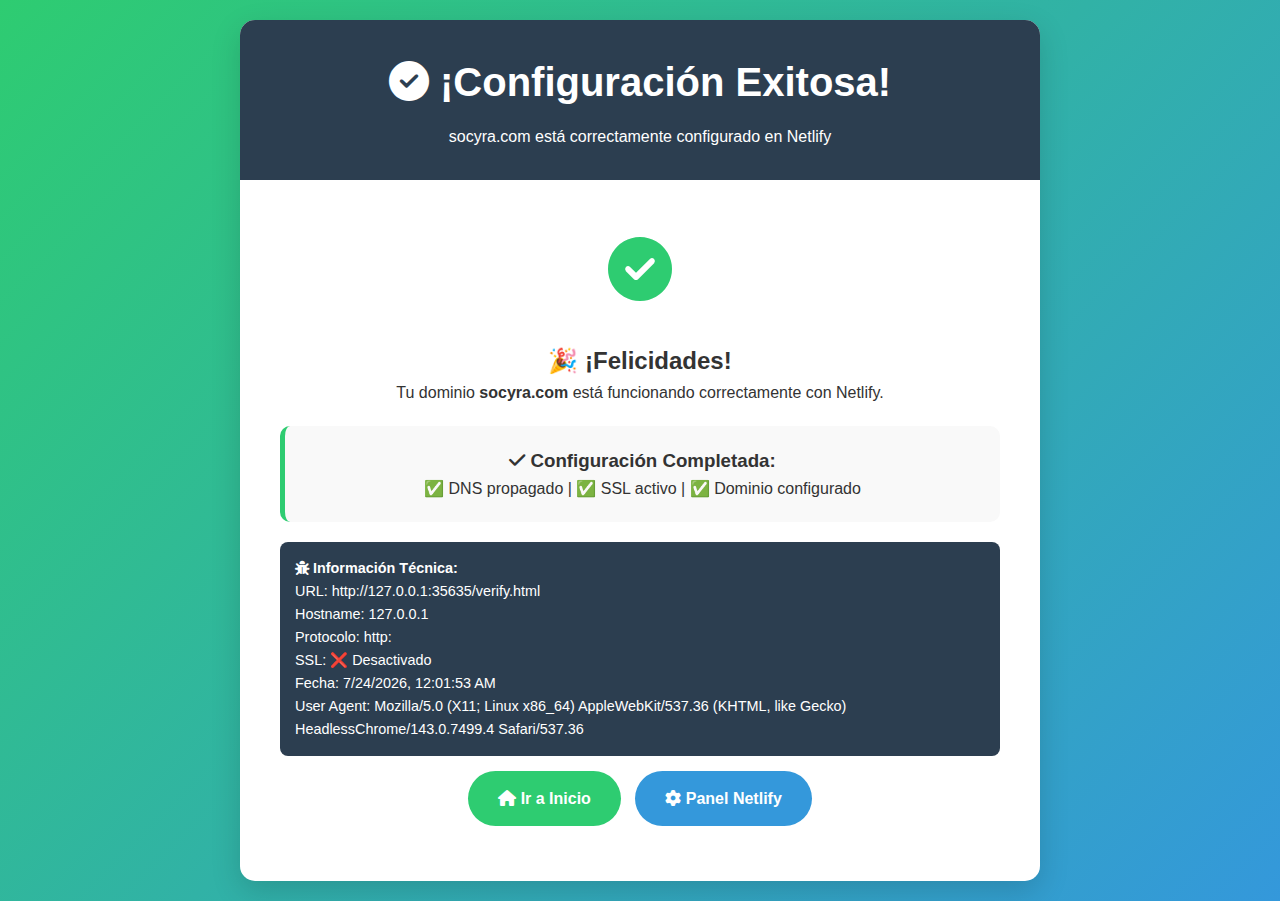
<file: verify.html>
<!DOCTYPE html>
<html lang="es">
<head>
    <meta charset="UTF-8">
    <meta name="viewport" content="width=device-width, initial-scale=1.0">
    <title>¡socyra.com está funcionando! - Eco Tag</title>
    <style>
        * {
            margin: 0;
            padding: 0;
            box-sizing: border-box;
            font-family: 'Segoe UI', Tahoma, Geneva, Verdana, sans-serif;
        }
        
        body {
            background: linear-gradient(135deg, #2ecc71 0%, #3498db 100%);
            color: #333;
            line-height: 1.6;
            min-height: 100vh;
            display: flex;
            justify-content: center;
            align-items: center;
            padding: 20px;
        }
        
        .container {
            background-color: white;
            border-radius: 15px;
            box-shadow: 0 10px 30px rgba(0, 0, 0, 0.15);
            width: 100%;
            max-width: 800px;
            overflow: hidden;
            text-align: center;
        }
        
        .header {
            background: #2c3e50;
            color: white;
            padding: 30px;
        }
        
        .header h1 {
            font-size: 2.5rem;
            margin-bottom: 10px;
        }
        
        .content {
            padding: 40px;
        }
        
        .success-icon {
            font-size: 4rem;
            color: #2ecc71;
            margin-bottom: 20px;
        }
        
        .status-card {
            background: #f9f9f9;
            border-radius: 10px;
            padding: 20px;
            margin: 20px 0;
            border-left: 5px solid #2ecc71;
        }
        
        .debug-info {
            background: #2c3e50;
            color: white;
            padding: 15px;
            border-radius: 8px;
            margin-top: 20px;
            font-family: monospace;
            font-size: 0.9rem;
            text-align: left;
        }
        
        .button {
            display: inline-block;
            background: #2ecc71;
            color: white;
            padding: 15px 30px;
            border-radius: 50px;
            text-decoration: none;
            font-weight: 600;
            margin: 15px 5px;
            transition: all 0.3s;
        }
        
        .button:hover {
            background: #27ae60;
            transform: translateY(-2px);
        }
    </style>
    <link rel="stylesheet" href="https://cdnjs.cloudflare.com/ajax/libs/font-awesome/6.4.0/css/all.min.css">
</head>
<body>
    <div class="container">
        <div class="header">
            <h1><i class="fas fa-check-circle"></i> ¡Configuración Exitosa!</h1>
            <p>socyra.com está correctamente configurado en Netlify</p>
        </div>
        
        <div class="content">
            <div class="success-icon">
                <i class="fas fa-check-circle"></i>
            </div>
            
            <h2>🎉 ¡Felicidades!</h2>
            <p>Tu dominio <strong>socyra.com</strong> está funcionando correctamente con Netlify.</p>
            
            <div class="status-card">
                <h3><i class="fas fa-check"></i> Configuración Completada:</h3>
                <p>✅ DNS propagado | ✅ SSL activo | ✅ Dominio configurado</p>
            </div>
            
            <div class="debug-info">
                <h4><i class="fas fa-bug"></i> Información Técnica:</h4>
                <div id="debugData">Cargando información del dominio...</div>
            </div>
            
            <div>
                <a href="https://socyra.com" class="button">
                    <i class="fas fa-home"></i> Ir a Inicio
                </a>
                <a href="https://app.netlify.com/sites/eco-tag/overview" class="button" style="background: #3498db;">
                    <i class="fas fa-cog"></i> Panel Netlify
                </a>
            </div>
        </div>
    </div>

    <script>
        document.addEventListener('DOMContentLoaded', function() {
            const debugData = document.getElementById('debugData');
            debugData.innerHTML = `
                URL: ${window.location.href}<br>
                Hostname: ${window.location.hostname}<br>
                Protocolo: ${window.location.protocol}<br>
                SSL: ${window.location.protocol === 'https:' ? '✅ Activado' : '❌ Desactivado'}<br>
                Fecha: ${new Date().toLocaleString()}<br>
                User Agent: ${navigator.userAgent}
            `;
        });
    </script>
</body>
</html>
</file>
<file: styles.css>
/* ===== ESTILOS GENERALES ===== */
:root {
    --primary: #2ecc71;
    --secondary: #3498db;
    --dark: #2c3e50;
    --light: #ecf0f1;
    --accent: #e74c3c;
    --success: #27ae60;
    --warning: #f39c12;
    --sidebar-width: 250px;
    --header-height: 70px;
}

* {
    margin: 0;
    padding: 0;
    box-sizing: border-box;
    font-family: 'Segoe UI', Tahoma, Geneva, Verdana, sans-serif;
}

body {
    background-color: #f5f9fc;
    color: var(--dark);
    line-height: 1.6;
    overflow-x: hidden;
}

/* ===== LAYOUT ===== */
.dashboard-container {
    display: flex;
    min-height: 100vh;
}

/* ===== SIDEBAR ===== */
.sidebar {
    width: var(--sidebar-width);
    background: var(--dark);
    color: white;
    position: fixed;
    height: 100vh;
    transition: all 0.3s ease;
    z-index: 999;
    box-shadow: 0 0 15px rgba(0,0,0,0.1);
}

.sidebar-header {
    padding: 20px;
    border-bottom: 1px solid rgba(255,255,255,0.1);
    display: flex;
    align-items: center;
    gap: 10px;
}

.sidebar-header .logo {
    font-size: 1.5rem;
    font-weight: 700;
    display: flex;
    align-items: center;
    gap: 10px;
}

.sidebar-menu {
    padding: 20px 0;
}

.menu-item {
    padding: 12px 20px;
    display: flex;
    align-items: center;
    gap: 15px;
    color: #ccc;
    text-decoration: none;
    transition: all 0.3s ease;
    border-left: 4px solid transparent;
}

.menu-item:hover, .menu-item.active {
    background: rgba(255,255,255,0.05);
    color: white;
    border-left-color: var(--primary);
}

.menu-item i {
    width: 20px;
    text-align: center;
}

/* ===== CONTENIDO PRINCIPAL ===== */
.main-content {
    flex: 1;
    margin-left: var(--sidebar-width);
    padding: 20px;
}

.header {
    background: white;
    padding: 15px 25px;
    border-radius: 10px;
    box-shadow: 0 4px 12px rgba(0,0,0,0.05);
    display: flex;
    justify-content: space-between;
    align-items: center;
    margin-bottom: 25px;
}

.page-title {
    font-size: 1.8rem;
    color: var(--dark);
}

.user-menu {
    display: flex;
    align-items: center;
    gap: 15px;
}

.user-info {
    text-align: right;
}

.user-name {
    font-weight: 600;
}

.user-role {
    font-size: 0.85rem;
    color: #777;
}

.user-avatar {
    width: 45px;
    height: 45px;
    border-radius: 50%;
    background: var(--primary);
    color: white;
    display: flex;
    align-items: center;
    justify-content: center;
    font-weight: bold;
    font-size: 1.2rem;
}

/* ===== BARRA DE ACCIONES ===== */
.action-bar {
    display: flex;
    justify-content: space-between;
    align-items: center;
    margin-bottom: 25px;
    gap: 15px;
}

.search-box {
    position: relative;
    flex: 1;
    max-width: 400px;
}

.search-box i {
    position: absolute;
    left: 15px;
    top: 50%;
    transform: translateY(-50%);
    color: #999;
}

.search-box input {
    width: 100%;
    padding: 12px 15px 12px 45px;
    border: 1px solid #ddd;
    border-radius: 30px;
    font-size: 1rem;
    transition: border-color 0.3s;
}

.search-box input:focus {
    border-color: var(--primary);
    outline: none;
    box-shadow: 0 0 0 2px rgba(46, 204, 113, 0.2);
}

/* ===== BOTONES ===== */
.btn {
    padding: 12px 25px;
    border-radius: 30px;
    border: none;
    cursor: pointer;
    font-weight: 600;
    transition: all 0.3s ease;
    display: inline-flex;
    align-items: center;
    gap: 8px;
    font-size: 1rem;
}

.btn:hover {
    transform: translateY(-2px);
}

.btn-green {
    background: var(--primary);
    color: white;
}

.btn-green:hover {
    background: #27ae60;
    box-shadow: 0 5px 15px rgba(46, 204, 113, 0.3);
}

.btn-outline {
    background: transparent;
    border: 2px solid var(--primary);
    color: var(--primary);
}

.btn-outline:hover {
    background: var(--primary);
    color: white;
}

/* ===== SECCIONES DE CONTENIDO ===== */
.content-section {
    background: white;
    border-radius: 10px;
    padding: 25px;
    box-shadow: 0 4px 12px rgba(0,0,0,0.05);
    margin-bottom: 25px;
}

.section-header {
    display: flex;
    justify-content: space-between;
    align-items: center;
    margin-bottom: 20px;
}

.section-title {
    font-size: 1.3rem;
    color: var(--dark);
}

.view-all {
    color: var(--primary);
    text-decoration: none;
    font-weight: 500;
    font-size: 0.9rem;
}

.view-options {
    display: flex;
    align-items: center;
    gap: 10px;
    font-size: 0.9rem;
    color: #777;
}

.view-options select {
    padding: 8px 12px;
    border: 1px solid #ddd;
    border-radius: 6px;
    background: white;
}

/* ===== TABLAS ===== */
.table-responsive {
    overflow-x: auto;
}

.data-table {
    width: 100%;
    border-collapse: collapse;
}

.data-table th, .data-table td {
    padding: 12px 15px;
    text-align: left;
    border-bottom: 1px solid #eee;
}

.data-table th {
    font-weight: 600;
    color: #777;
    font-size: 0.9rem;
}

.data-table tr:last-child td {
    border-bottom: none;
}

.data-table tr:hover {
    background: #f9f9f9;
}

.no-data {
    text-align: center;
    padding: 40px;
    color: #999;
}

.no-data i {
    font-size: 3rem;
    margin-bottom: 15px;
    display: block;
}

/* ===== CELDAS ESPECIALES ===== */
.product-cell {
    display: flex;
    align-items: center;
    gap: 12px;
}

.product-image {
    width: 40px;
    height: 40px;
    border-radius: 8px;
    background: #f5f5f5;
    display: flex;
    align-items: center;
    justify-content: center;
    color: var(--primary);
}

/* ===== BADGES ===== */
.score-badge {
    padding: 5px 10px;
    border-radius: 20px;
    font-size: 0.85rem;
    font-weight: 500;
}

.score-high {
    background: rgba(46, 204, 113, 0.1);
    color: var(--success);
}

.score-medium {
    background: rgba(241, 196, 15, 0.1);
    color: var(--warning);
}

.score-low {
    background: rgba(231, 76, 60, 0.1);
    color: var(--accent);
}

.status-badge {
    padding: 5px 10px;
    border-radius: 20px;
    font-size: 0.85rem;
    font-weight: 500;
}

.status-badge.active {
    background: rgba(46, 204, 113, 0.1);
    color: var(--success);
}

.status-badge.inactive {
    background: rgba(231, 76, 60, 0.1);
    color: var(--accent);
}

/* ===== CELDAS DE ACCIÓN ===== */
.action-cell {
    display: flex;
    gap: 8px;
}

.btn-icon {
    width: 32px;
    height: 32px;
    border-radius: 6px;
    display: flex;
    align-items: center;
    justify-content: center;
    background: #f5f5f5;
    color: #777;
    cursor: pointer;
    transition: all 0.3s ease;
}

.btn-icon:hover {
    background: var(--primary);
    color: white;
}

/* ===== PIE DE TABLA ===== */
.table-footer {
    display: flex;
    justify-content: space-between;
    align-items: center;
    margin-top: 20px;
    padding-top: 15px;
    border-top: 1px solid #eee;
}

.table-info {
    color: #777;
    font-size: 0.9rem;
}

.pagination {
    display: flex;
    align-items: center;
    gap: 10px;
}

.pagination-btn {
    width: 36px;
    height: 36px;
    border-radius: 6px;
    display: flex;
    align-items: center;
    justify-content: center;
    background: #f5f5f5;
    color: #777;
    cursor: pointer;
    border: none;
    transition: all 0.3s ease;
}

.pagination-btn:hover:not(:disabled) {
    background: var(--primary);
    color: white;
}

.pagination-btn:disabled {
    opacity: 0.5;
    cursor: not-allowed;
}

.pagination-info {
    color: #777;
    font-size: 0.9rem;
}

/* ===== MODALES ===== */
.modal {
    display: none;
    position: fixed;
    top: 0;
    left: 0;
    width: 100%;
    height: 100%;
    background: rgba(0,0,0,0.5);
    z-index: 1000;
    align-items: center;
    justify-content: center;
    padding: 20px;
}

.modal.active {
    display: flex;
}

.modal-content {
    background: white;
    border-radius: 15px;
    padding: 30px;
    width: 100%;
    max-width: 600px;
    position: relative;
    box-shadow: 0 15px 35px rgba(0,0,0,0.2);
    max-height: 90vh;
    overflow-y: auto;
}

.modal .close {
    position: absolute;
    top: 15px;
    right: 15px;
    font-size: 1.5rem;
    cursor: pointer;
    color: #999;
}

.modal .close:hover {
    color: var(--dark);
}

/* ===== FORMULARIOS ===== */
.form-group {
    margin-bottom: 20px;
}

.form-group label {
    display: block;
    margin-bottom: 8px;
    font-weight: 500;
}

.form-control {
    width: 100%;
    padding: 12px 15px;
    border: 1px solid #ddd;
    border-radius: 8px;
    font-size: 1rem;
    transition: border-color 0.3s;
}

.form-control:focus {
    border-color: var(--primary);
    outline: none;
    box-shadow: 0 0 0 2px rgba(46, 204, 113, 0.2);
}

textarea.form-control {
    resize: vertical;
    min-height: 100px;
}

.form-actions {
    display: flex;
    justify-content: flex-end;
    gap: 15px;
    margin-top: 25px;
}

/* ===== DETALLES DE PRODUCTO ===== */
.product-detail-header {
    display: flex;
    align-items: center;
    gap: 20px;
    margin-bottom: 25px;
    padding-bottom: 20px;
    border-bottom: 1px solid #eee;
}

.product-detail-image {
    width: 80px;
    height: 80px;
    border-radius: 12px;
    background: #f5f5f5;
    display: flex;
    align-items: center;
    justify-content: center;
    color: var(--primary);
    font-size: 2.5rem;
}

.product-detail-info h3 {
    margin-bottom: 5px;
    font-size: 1.5rem;
}

.product-detail-info p {
    color: #777;
    margin-bottom: 10px;
}

.detail-row {
    margin-bottom: 15px;
}

.detail-row label {
    font-weight: 600;
    margin-bottom: 5px;
    display: block;
    color: #555;
}

.detail-row p {
    color: #333;
}

.materials-list {
    list-style: none;
    padding: 0;
}

.materials-list li {
    padding: 5px 0;
    border-bottom: 1px solid #f5f5f5;
}

.materials-list li:last-child {
    border-bottom: none;
}

/* ===== NOTIFICACIONES ===== */
.notification {
    position: fixed;
    top: 20px;
    right: 20px;
    padding: 15px 20px;
    border-radius: 8px;
    color: white;
    z-index: 2000;
    display: flex;
    align-items: center;
    gap: 10px;
    box-shadow: 0 5px 15px rgba(0,0,0,0.2);
    transform: translateX(100%);
    opacity: 0;
    transition: all 0.3s ease;
}

.notification.show {
    transform: translateX(0);
    opacity: 1;
}

.notification.success {
    background: var(--success);
}

.notification.error {
    background: var(--accent);
}

.notification.warning {
    background: var(--warning);
}

.notification.info {
    background: var(--secondary);
}

/* ===== BOTÓN TOGGLE SIDEBAR ===== */
.toggle-sidebar {
    display: none;
    position: fixed;
    bottom: 20px;
    left: 20px;
    z-index: 1000;
    width: 50px;
    height: 50px;
    border-radius: 50%;
    background: var(--primary);
    color: white;
    display: flex;
    align-items: center;
    justify-content: center;
    box-shadow: 0 4px 12px rgba(0,0,0,0.15);
    cursor: pointer;
}

/* ===== REDIRECCIÓN DE LOGIN ===== */
.login-redirect {
    display: none;
    text-align: center;
    padding: 40px;
    background: white;
    border-radius: 10px;
    box-shadow: 0 4px 12px rgba(0,0,0,0.05);
    margin: 50px auto;
    max-width: 500px;
}

.login-redirect i {
    font-size: 4rem;
    color: var(--primary);
    margin-bottom: 20px;
}

.login-redirect h2 {
    margin-bottom: 15px;
    color: var(--dark);
}

.login-redirect p {
    color: #777;
    margin-bottom: 25px;
}

/* ===== RESPONSIVE ===== */
@media (max-width: 992px) {
    .sidebar {
        width: 70px;
        overflow: hidden;
    }
    
    .sidebar-header .logo span, .menu-item span {
        display: none;
    }
    
    .sidebar-header {
        justify-content: center;
        padding: 20px 10px;
    }
    
    .main-content {
        margin-left: 70px;
    }
    
    .menu-item {
        justify-content: center;
        padding: 15px;
    }
    
    .menu-item i {
        font-size: 1.2rem;
    }
    
    .toggle-sidebar {
        display: flex;
    }
}

@media (max-width: 768px) {
    .action-bar {
        flex-direction: column;
        align-items: stretch;
    }
    
    .search-box {
        max-width: 100%;
    }
    
    .header {
        flex-direction: column;
        text-align: center;
        gap: 15px;
    }
    
    .user-info {
        text-align: center;
    }
    
    .section-header {
        flex-direction: column;
        align-items: flex-start;
        gap: 15px;
    }
    
    .view-options {
        width: 100%;
    }
    
    .table-footer {
        flex-direction: column;
        gap: 15px;
        align-items: flex-start;
    }
    
    .pagination {
        align-self: flex-end;
    }
    
    .form-actions {
        flex-direction: column;
    }
    
    .product-detail-header {
        flex-direction: column;
        text-align: center;
    }
}

@media (max-width: 576px) {
    .main-content {
        padding: 15px;
    }
    
    .content-section {
        padding: 20px 15px;
    }
    
    .action-cell {
        flex-direction: column;
    }
    
    .modal-content {
        padding: 20px 15px;
    }
}
/* ===== MEJORAS Y ESTILOS ADICIONALES ===== */

/* Mejoras en el dashboard */
.quick-actions {
    display: grid;
    grid-template-columns: repeat(auto-fit, minmax(200px, 1fr));
    gap: 15px;
    margin-bottom: 25px;
}

.quick-action {
    background: white;
    border-radius: 10px;
    padding: 20px;
    text-align: center;
    box-shadow: 0 4px 12px rgba(0,0,0,0.05);
    transition: all 0.3s ease;
    cursor: pointer;
}

.quick-action:hover {
    transform: translateY(-5px);
    box-shadow: 0 8px 20px rgba(0,0,0,0.1);
}

.quick-action i {
    font-size: 2rem;
    color: var(--primary);
    margin-bottom: 10px;
    display: block;
}

.quick-action h3 {
    font-size: 1.1rem;
    margin-bottom: 5px;
    color: var(--dark);
}

.quick-action p {
    color: #777;
    font-size: 0.9rem;
}

/* Filtros mejorados */
.filter-options {
    display: flex;
    align-items: center;
    gap: 10px;
    flex-wrap: wrap;
}

.filter-options span {
    color: #777;
    font-size: 0.9rem;
}

.filter-options select {
    padding: 8px 12px;
    border: 1px solid #ddd;
    border-radius: 6px;
    background: white;
    font-size: 0.9rem;
}

/* Opciones de exportación */
.export-options {
    display: flex;
    gap: 10px;
}

/* Detalles de escaneo */
.scan-detail-header {
    display: flex;
    align-items: center;
    gap: 20px;
    margin-bottom: 25px;
    padding-bottom: 20px;
    border-bottom: 1px solid #eee;
}

.scan-detail-image {
    width: 80px;
    height: 80px;
    border-radius: 12px;
    background: #f5f5f5;
    display: flex;
    align-items: center;
    justify-content: center;
    color: var(--primary);
    font-size: 2.5rem;
}

.scan-detail-info h3 {
    margin-bottom: 5px;
    font-size: 1.5rem;
}

.scan-detail-info p {
    color: #777;
    margin-bottom: 10px;
}

.detail-section {
    margin-bottom: 25px;
}

.detail-section h4 {
    margin-bottom: 15px;
    color: var(--dark);
    font-size: 1.1rem;
}

.detail-grid {
    display: grid;
    grid-template-columns: repeat(auto-fit, minmax(200px, 1fr));
    gap: 15px;
}

.detail-item {
    display: flex;
    justify-content: space-between;
    padding: 10px 0;
    border-bottom: 1px solid #f5f5f5;
}

.detail-item:last-child {
    border-bottom: none;
}

.detail-item label {
    font-weight: 600;
    color: #555;
}

.improvements-list {
    list-style: none;
    padding: 0;
}

.improvements-list li {
    padding: 10px 0;
    border-bottom: 1px solid #f5f5f5;
    position: relative;
    padding-left: 20px;
}

.improvements-list li:before {
    content: "•";
    color: var(--primary);
    font-weight: bold;
    position: absolute;
    left: 0;
}

.improvements-list li:last-child {
    border-bottom: none;
}

/* Mejoras responsive */
@media (max-width: 768px) {
    .filter-options {
        flex-direction: column;
        align-items: flex-start;
        width: 100%;
    }
    
    .filter-options select {
        width: 100%;
    }
    
    .export-options {
        flex-direction: column;
        width: 100%;
    }
    
    .export-options .btn {
        width: 100%;
        justify-content: center;
    }
    
    .detail-grid {
        grid-template-columns: 1fr;
    }
    
    .scan-detail-header {
        flex-direction: column;
        text-align: center;
    }
}

/* Animaciones adicionales */
@keyframes pulse {
    0% { transform: scale(1); }
    50% { transform: scale(1.05); }
    100% { transform: scale(1); }
}

.pulse {
    animation: pulse 2s infinite;
}

/* Efectos de carga */
.skeleton {
    background: linear-gradient(90deg, #f0f0f0 25%, #e0e0e0 50%, #f0f0f0 75%);
    background-size: 200% 100%;
    animation: loading 1.5s infinite;
    border-radius: 4px;
    height: 1em;
}

@keyframes loading {
    0% { background-position: 200% 0; }
    100% { background-position: -200% 0; }
}

/* Mejoras en formularios */
.form-group {
    position: relative;
}

.form-group .password-toggle {
    position: absolute;
    right: 15px;
    top: 40px;
    cursor: pointer;
    color: #777;
}

/* Mejoras en tablas */
.data-table th {
    position: relative;
    cursor: pointer;
}

.data-table th:hover {
    background: #f9f9f9;
}

.data-table th i {
    margin-left: 5px;
    font-size: 0.8em;
}

/* Estados de carga */
.loading-state {
    display: flex;
    flex-direction: column;
    align-items: center;
    justify-content: center;
    padding: 40px;
    color: #777;
}

.loading-state i {
    font-size: 2rem;
    margin-bottom: 15px;
    color: var(--primary);
}

.empty-state {
    display: flex;
    flex-direction: column;
    align-items: center;
    justify-content: center;
    padding: 40px;
    text-align: center;
    color: #777;
}

.empty-state i {
    font-size: 3rem;
    margin-bottom: 15px;
    color: #ccc;
}

.empty-state h3 {
    margin-bottom: 10px;
    color: #555;
}

.empty-state p {
    margin-bottom: 20px;
}
/* ===== ESTILOS PARA REPORTES ===== */

.form-grid {
    display: grid;
    grid-template-columns: repeat(auto-fit, minmax(250px, 1fr));
    gap: 20px;
    margin-bottom: 25px;
}

.date-inputs {
    display: flex;
    align-items: center;
    gap: 10px;
}

.date-inputs span {
    color: #777;
}

.reports-grid {
    display: grid;
    grid-template-columns: repeat(auto-fit, minmax(280px, 1fr));
    gap: 20px;
}

.report-card {
    background: white;
    border-radius: 10px;
    padding: 25px;
    box-shadow: 0 4px 12px rgba(0,0,0,0.05);
    transition: all 0.3s ease;
    text-align: center;
    border: 1px solid #eee;
}

.report-card:hover {
    transform: translateY(-5px);
    box-shadow: 0 8px 20px rgba(0,0,0,0.1);
}

.report-icon {
    width: 70px;
    height: 70px;
    border-radius: 50%;
    background: rgba(46, 204, 113, 0.1);
    display: flex;
    align-items: center;
    justify-content: center;
    margin: 0 auto 20px;
    color: var(--primary);
    font-size: 1.8rem;
}

.report-card h3 {
    margin-bottom: 15px;
    color: var(--dark);
    font-size: 1.2rem;
}

.report-card p {
    color: #777;
    margin-bottom: 20px;
    line-height: 1.5;
}

.report-card .btn {
    width: 100%;
    justify-content: center;
}

.preview-container {
    border: 1px solid #eee;
    border-radius: 8px;
    padding: 20px;
    background: #f9f9f9;
    min-height: 400px;
}

.preview-placeholder {
    display: flex;
    flex-direction: column;
    align-items: center;
    justify-content: center;
    height: 100%;
    color: #999;
    text-align: center;
}

.preview-placeholder i {
    font-size: 3rem;
    margin-bottom: 15px;
}

/* Responsive para reportes */
@media (max-width: 768px) {
    .form-grid {
        grid-template-columns: 1fr;
    }
    
    .reports-grid {
        grid-template-columns: 1fr;
    }
    
    .date-inputs {
        flex-direction: column;
        align-items: stretch;
    }
    
    .date-inputs span {
        text-align: center;
    }
}
/* ===== ESTILOS PARA NUEVAS FUNCIONALIDADES ===== */

/* Badge de notificaciones */
.notification-badge {
    position: absolute;
    top: -5px;
    right: -5px;
    background: #e74c3c;
    color: white;
    border-radius: 50%;
    width: 18px;
    height: 18px;
    font-size: 0.7rem;
    display: flex;
    align-items: center;
    justify-content: center;
    font-weight: bold;
}

/* Modo oscuro */
[data-theme="dark"] {
    --primary: #27ae60;
    --secondary: #3498db;
    --dark: #ecf0f1;
    --light: #2c3e50;
    --background: #1a1a1a;
    --card-bg: #2d2d2d;
    --text-color: #ffffff;
    --border-color: #444;
}

[data-theme="dark"] body {
    background-color: var(--background);
    color: var(--text-color);
}

[data-theme="dark"] .content-section,
[data-theme="dark"] .stat-card,
[data-theme="dark"] .modal-content {
    background-color: var(--card-bg);
    color: var(--text-color);
    border-color: var(--border-color);
}

[data-theme="dark"] .header {
    background-color: var(--card-bg);
    border-color: var(--border-color);
}

/* Activity items */
.activity-item {
    display: flex;
    align-items: center;
    padding: 15px;
    border-bottom: 1px solid #eee;
}

[data-theme="dark"] .activity-item {
    border-color: var(--border-color);
}

.activity-item:last-child {
    border-bottom: none;
}

.activity-icon {
    width: 40px;
    height: 40px;
    border-radius: 50%;
    background: rgba(46, 204, 113, 0.1);
    display: flex;
    align-items: center;
    justify-content: center;
    margin-right: 15px;
    color: var(--primary);
}

.activity-content h4 {
    margin-bottom: 5px;
    font-size: 1rem;
}

.activity-content p {
    color: #777;
    font-size: 0.9rem;
    margin-bottom: 5px;
}

[data-theme="dark"] .activity-content p {
    color: #ccc;
}

/* Product cards */
.product-card {
    display: flex;
    align-items: center;
    padding: 15px;
    border: 1px solid #eee;
    border-radius: 10px;
    margin-bottom: 15px;
}

[data-theme="dark"] .product-card {
    border-color: var(--border-color);
}

.product-image {
    width: 50px;
    height: 50px;
    border-radius: 10px;
    background: #f5f5f5;
    display: flex;
    align-items: center;
    justify-content: center;
    margin-right: 15px;
    color: var(--primary);
    font-size: 1.5rem;
}

[data-theme="dark"] .product-image {
    background: #444;
}

.product-info h4 {
    margin-bottom: 5px;
    font-size: 1rem;
}

.product-info p {
    color: #777;
    font-size: 0.9rem;
    margin-bottom: 5px;
}

[data-theme="dark"] .product-info p {
    color: #ccc;
}

/* Toggle para modo oscuro */
.theme-toggle {
    position: fixed;
    bottom: 20px;
    right: 20px;
    width: 50px;
    height: 50px;
    border-radius: 50%;
    background: var(--primary);
    color: white;
    display: flex;
    align-items: center;
    justify-content: center;
    cursor: pointer;
    box-shadow: 0 4px 12px rgba(0,0,0,0.15);
    z-index: 1000;
}
/* Estilos para PayPal */
#paypal-button-container {
    margin: 20px 0;
    min-height: 50px;
}

.payment-methods {
    margin: 30px 0;
}

.plan-summary {
    background-color: #f9f9f9;
    padding: 15px;
    border-radius: 8px;
    margin-bottom: 20px;
}

.dev-notice {
    background-color: #fff3cd;
    border: 1px solid #ffeaa7;
    border-radius: 8px;
    padding: 15px;
    margin-top: 20px;
}

.test-credentials {
    margin-top: 15px;
    padding: 10px;
    background-color: #f8f9fa;
    border-radius: 5px;
    font-size: 0.9em;
}

.test-credentials ul {
    margin: 10px 0 0 0;
    padding-left: 20px;
}

.simulation-buttons {
    display: flex;
    gap: 10px;
    margin: 15px 0;
    flex-wrap: wrap;
}

.payment-success {
    text-align: center;
    padding: 20px;
    background: #f0f9f0;
    border-radius: 10px;
    border: 1px solid #d4edda;
}

.payment-success i {
    font-size: 3rem;
    color: #28a745;
    margin-bottom: 15px;
}

.payment-success h3 {
    color: #155724;
    margin-bottom: 15px;
}

.payment-success code {
    background: #e9ecef;
    padding: 2px 5px;
    border-radius: 3px;
    font-size: 0.9em;
}
</file>
